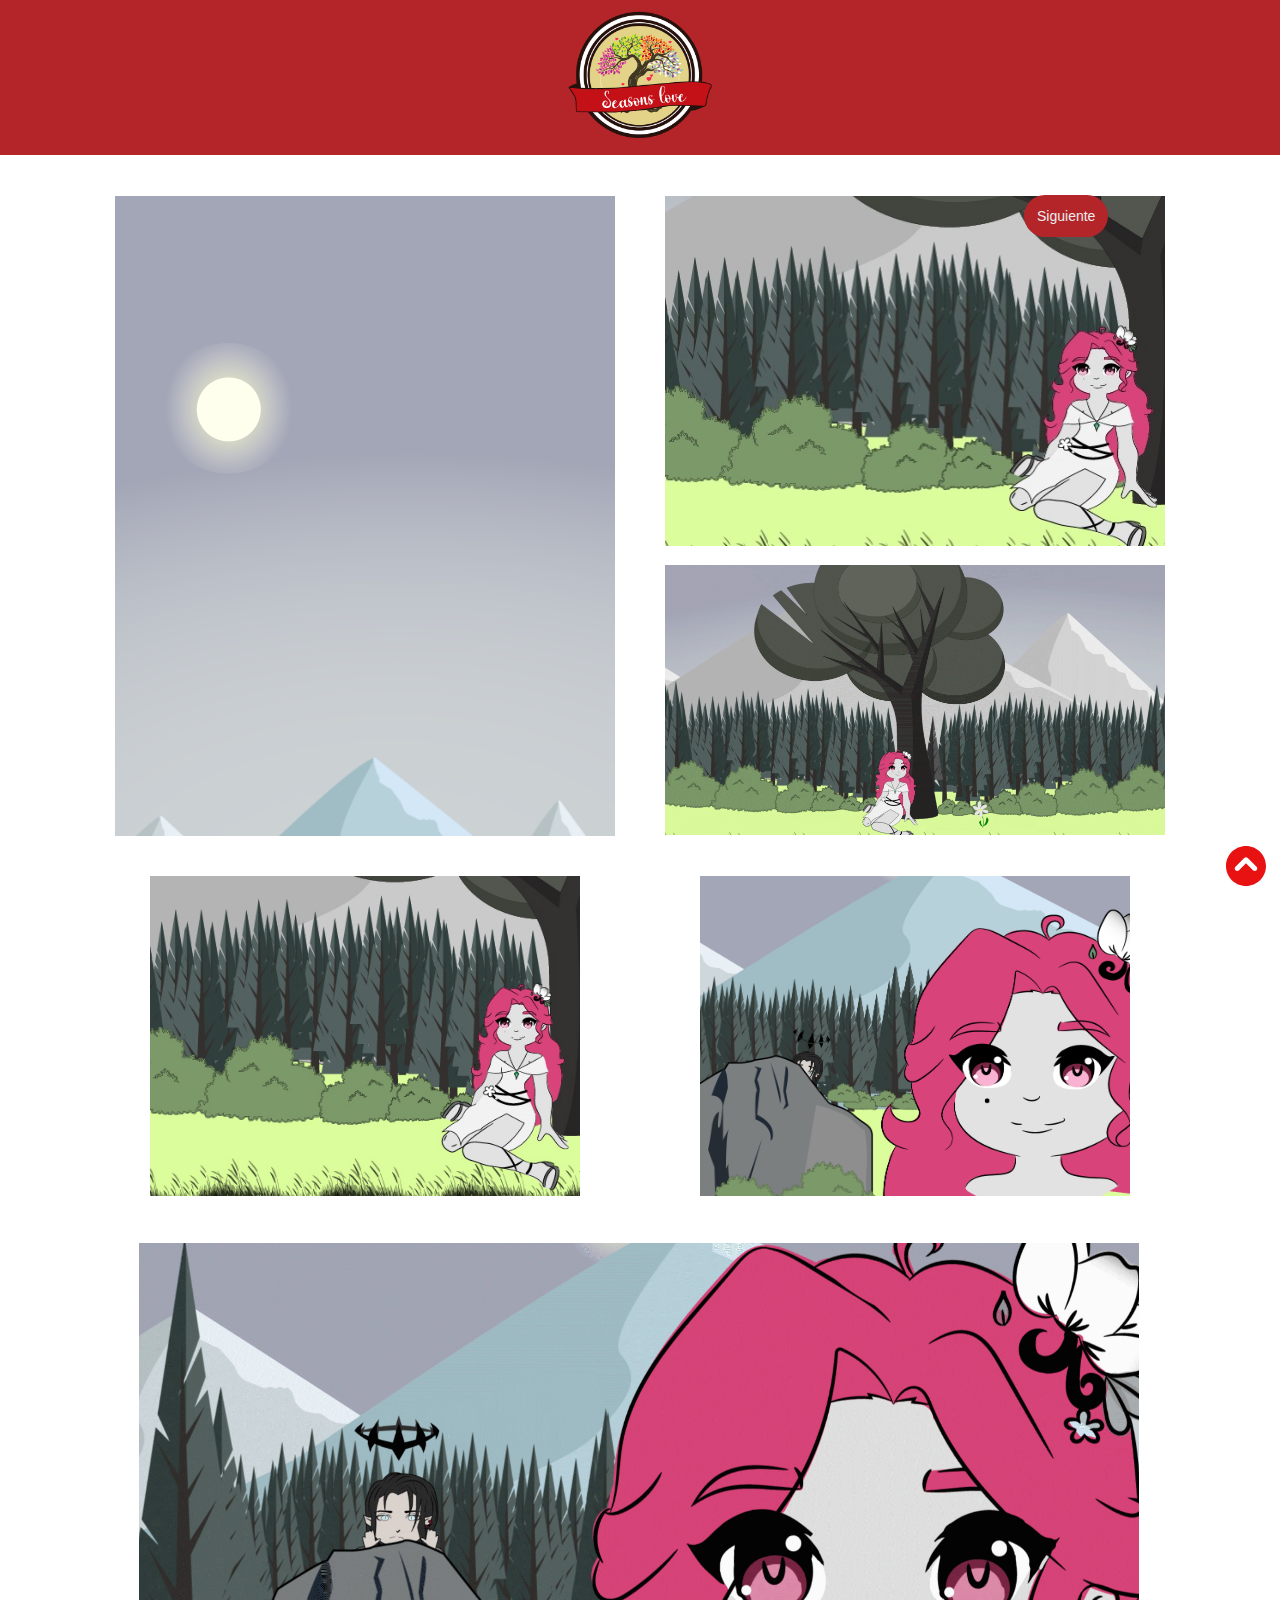
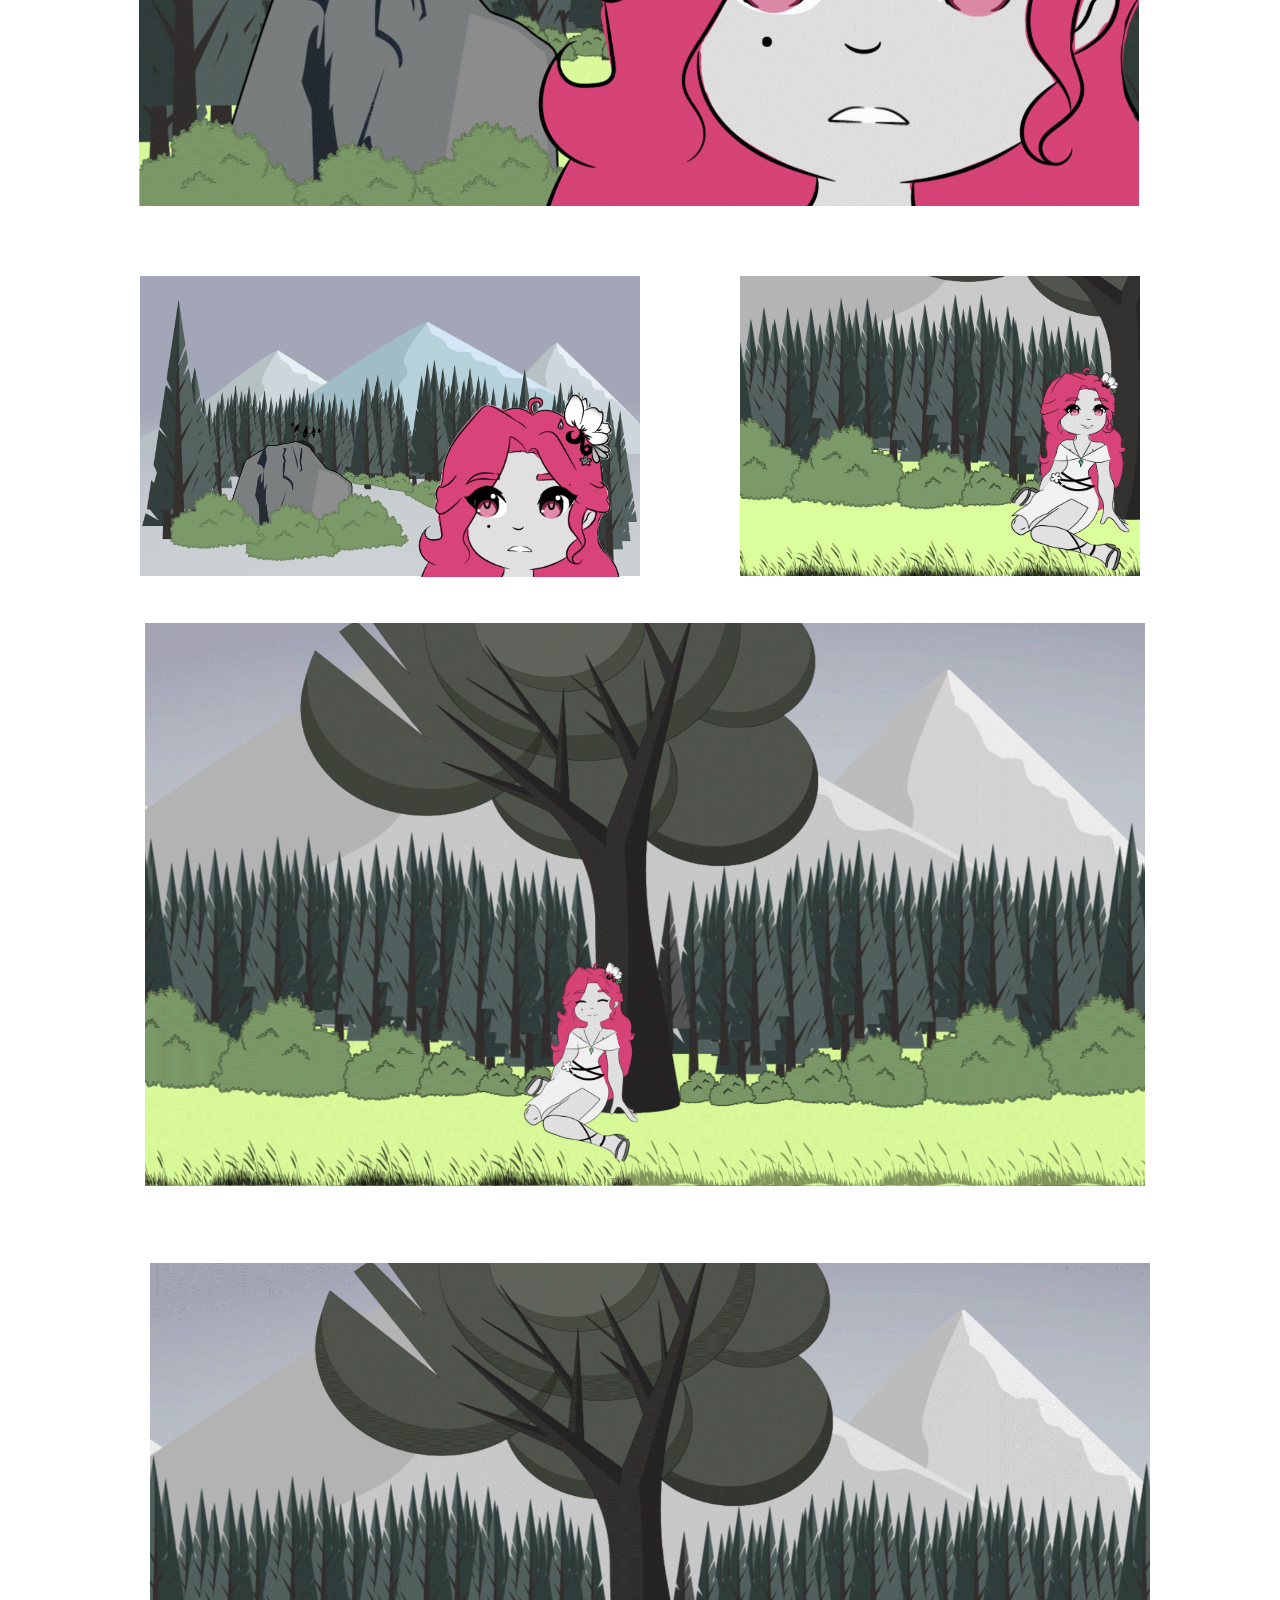
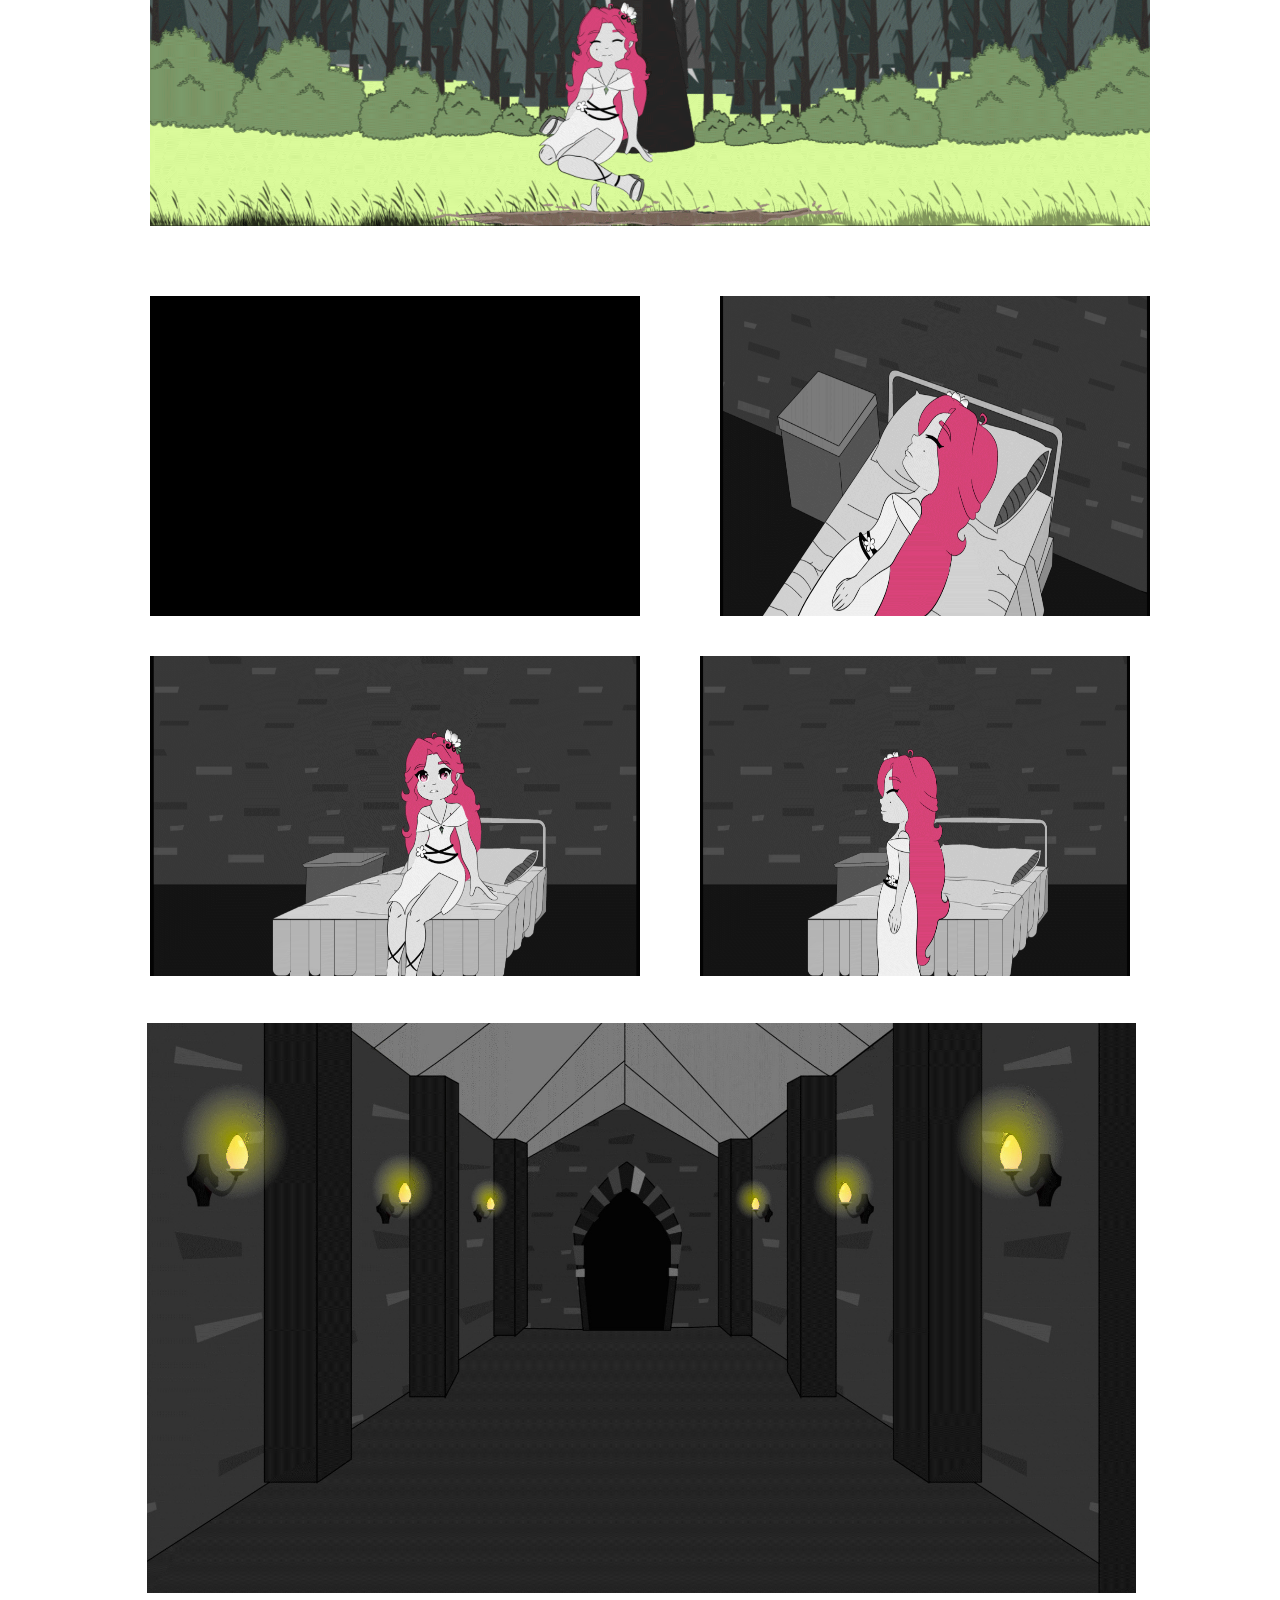
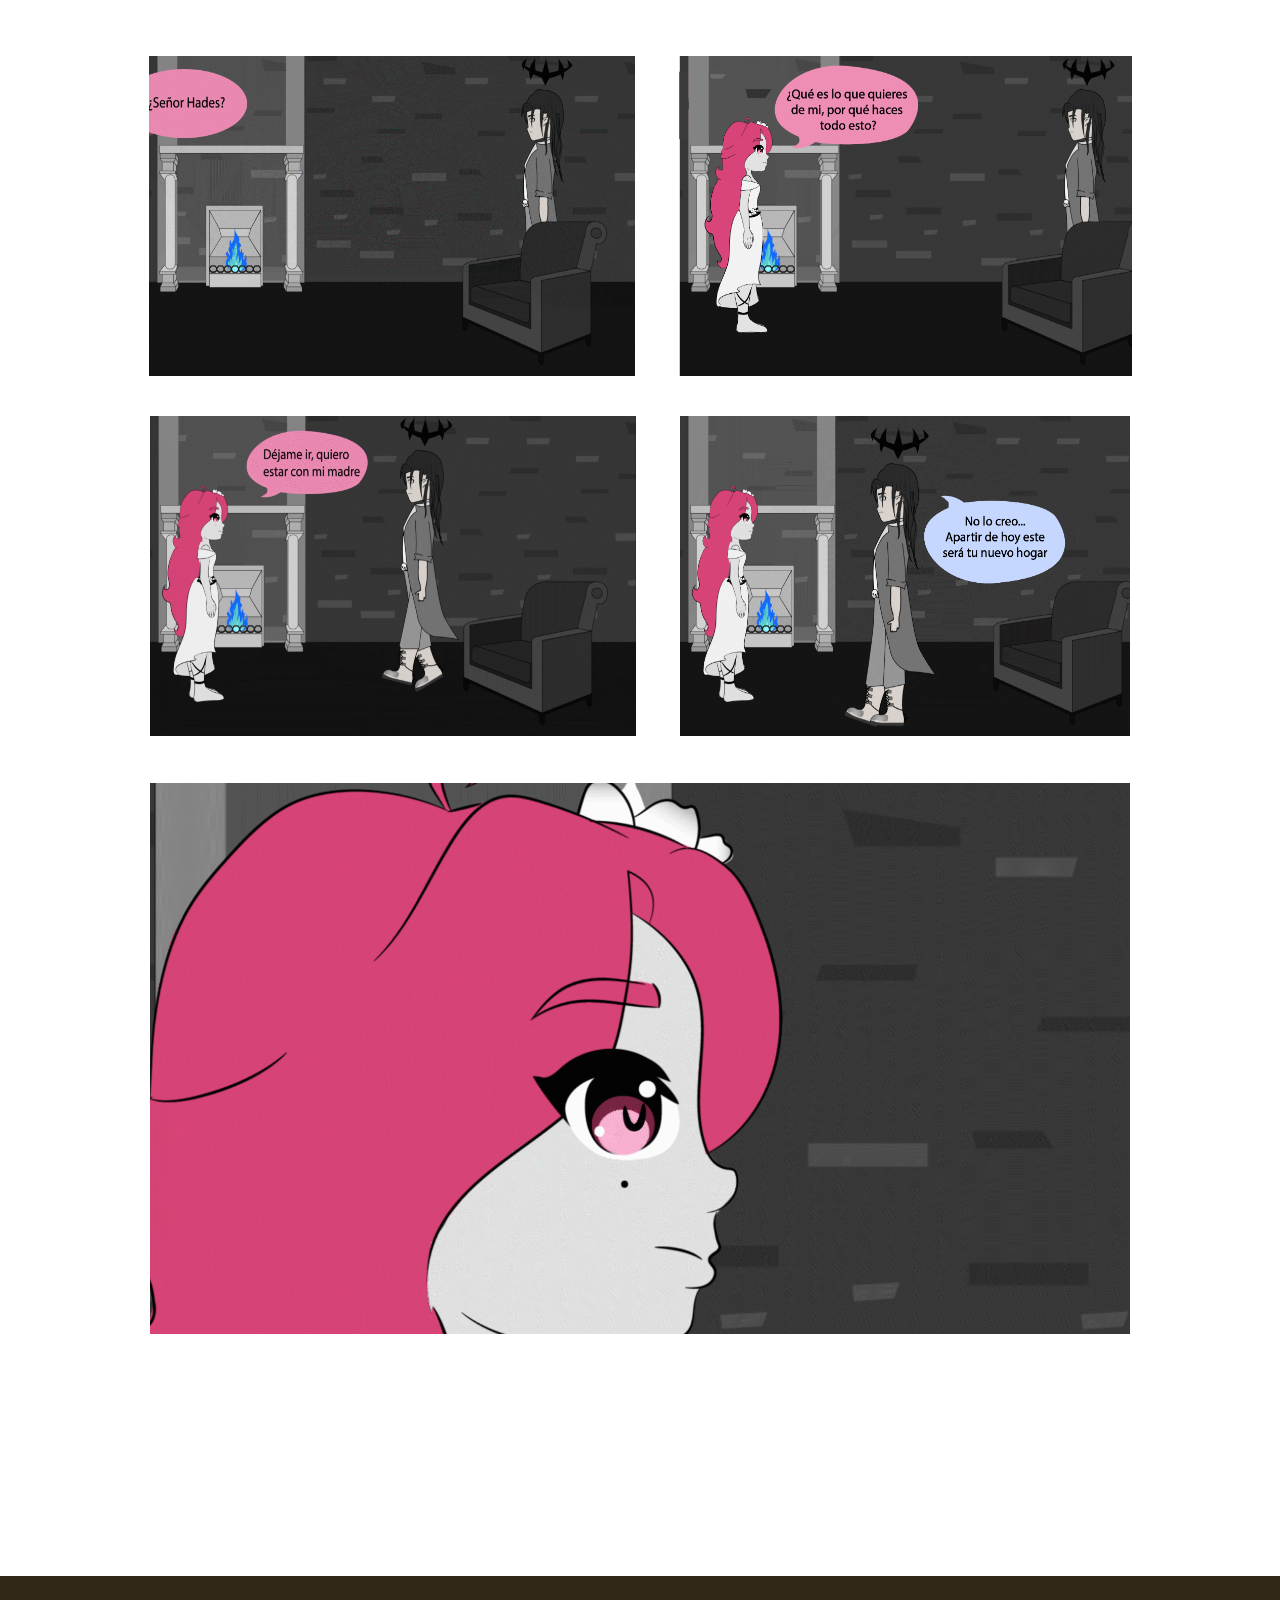
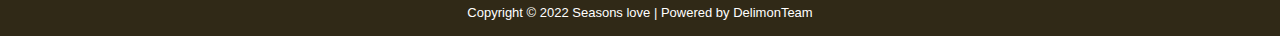
<file: cap1.html>
<!DOCTYPE html>
<html lang="es">
<head>
    <meta charset="UTF-8">
    <meta http-equiv="X-UA-Compatible" content="IE=edge">
    <meta name="viewport" content="width=device-width, initial-scale=1.0">
    <title>Capitulo 1</title>
    <link rel="stylesheet" href="css/cap1.css">
    <link rel="stylesheet" href="./Index.html">
    <link rel="shorcut icon" href="./img/seasons.ico">
</head>

    <header class="header" id="Index">
        <div class="container logo-nav-container">
            <center> <a href="./Index.html" class="Logo"><img src="./img/Logo.png" alt="" width="150px" height="150px"><div class="portada"></div>
            </a></center>
        </div>


    <a class="button" href="./cap2.html">Siguiente</a>
    
    <div class="flex-conteiner">
      <div class="caja1">
          <img src="./FONDOS COMIC JPG/cap1/cielo.png" alt="" class="cielo">
          <img src="./FONDOS COMIC JPG/cap1/sol.png" alt="sol"  class="sol">
          <img src="./FONDOS COMIC JPG/cap1/montanas.png" alt="montañas" class="montanas">
      </div>
      <div class="caja-padre">
        <div class="caja2">
            <img src="./FONDOS COMIC JPG/cap1/fondo_2.jpeg" alt="" width="500" height="350">
        </div>
        <div class="caja3">
            <img src="./gifs/vineta 3/vineta3_img.jpg" alt="" class="vineta3">
        </div> 
      </div>             
    </div>              
    <div class="caja-padre2">
        <div class="caja4">
            <img src="./FONDOS COMIC JPG/cap1/vineta4.jpg" alt="" class="vineta4">
        </div>
        <div class="caja5">
            <img src="./FONDOS COMIC JPG/cap1/vineta5_fondo.jpg" alt="" class="vineta5_fondo">
            <img src="./FONDOS COMIC JPG/cap1/hades_5.png" alt="" class="hades">
            <img src="./FONDOS COMIC JPG/cap1/roca.png" alt="" class="roca">
        </div> 
        
    </div>   
    <div class="caja-padre3">
        <div class="caja7">
           <img src="./gifs/vineta 6/vineta6.jpg" alt="" class="vineta6">
        </div>
    </div> 
    <div class="caja-padre4">
        <div class="caja8">
              <img src="./FONDOS COMIC JPG/cap1/cielo.png" alt="" class="cielo1">
              <img src="./FONDOS COMIC JPG/cap1/montanas1.png" alt="" class="montanas1">
              <img src="./FONDOS COMIC JPG/cap1/arboles.png" alt="" class="arboles1">
              <img src="./FONDOS COMIC JPG/cap1/arbusto1.png" alt="" class="arbusto1">
              <img src="./FONDOS COMIC JPG/cap1/hades_5.png" alt="" class="hades2">
              <img src="./FONDOS COMIC JPG/cap1/roquita.png" alt="" class="roquita">
              <img src="./FONDOS COMIC JPG/cap1/arbusto2.png" alt="" class="arbusto2">
             <img src="./gifs/vineta 7/vineta7.png" alt="" class="vineta7">
             </div> 
            <div class="caja9">
                <img src="./FONDOS COMIC JPG/cap1/vineta4_1.jpg" alt="" class="vineta4_1">

        
            </div>
    </div>
    <div class="caja-padre5">
        <div class="caja10">
            <img src="./gifs/vineta 9/vineta9.png" alt="" class="vineta9">
        </div>
    </div>
    <div class="caja-padre6">
        <div class="caja11">
            <img src="./gifs/vineta 10/vineta10.png" alt="" class="vineta11">
        </div>
        
    </div>
    <div class="caja-padre7">
        <div class="caja12">
            <img src="./gifs/vineta 11/caida.gif" alt="" class="vineta12">
        </div> 
            <div class="caja13">
                <img src="./gifs/vineta 12/vineta12.png" alt="" class="vineta13">
            </div>
    </div>
    
    <div class="caja-padre10">
        <div class="caja17">
            <img src="./gifs/12.png" alt="" class="v13">
        </div> 
        <div class="caja18">
            <img src="./gifs/vineta 14/14.png" alt="" class="vineta14">
        </div>  
    </div>
    <div class="caja-padre11">
        <div class="caja19">
            <img src="./gifs/vineta 18/castillo.jpg" alt="" class="vineta15">
        </div> 
    </div>
    <div class="caja-padre12">
        <div class="caja20">
            <img src="./gifs/vineta 20/vineta 20.jpg" alt="" class="vineta20">
        </div> 
        <div class="caja21">
            <img src="./FONDOS COMIC JPG/cap1/vineta 21.png" alt="" class="vineta21">
        </div>  
    </div>
    <div class="caja-padre13">
        <div class="caja22">
            <img src="./gifs/vineta 22/vineta 22.jpg" alt="" class="vineta22">
        </div> 
        <div class="caja23">
            <img src="./FONDOS COMIC JPG/cap1/vineta 23.png" alt="" class="vineta23">
        </div>  
    </div>
    <div class="caja-padre14">
        <div class="caja24">
            <img src="./gifs/vineta ultima/vineta 20.png" alt="" class="vineta24">
        </div> 

        <div id="button-up">
            <img src="img/circle-chevron-up-solid.svg" alt="" srcset="">
        </div>
  
        <footer class="footer">
            <div class="container">
                <p class="info-footer">Copyright © 2022 Seasons love | Powered by DelimonTeam</p>
            </div>
        </footer>
        
    <script src="./js/cap1.js"></script>
    <script src="./js/button-up.js"></script>

   
         
</div>
</body>
</html>
</file>
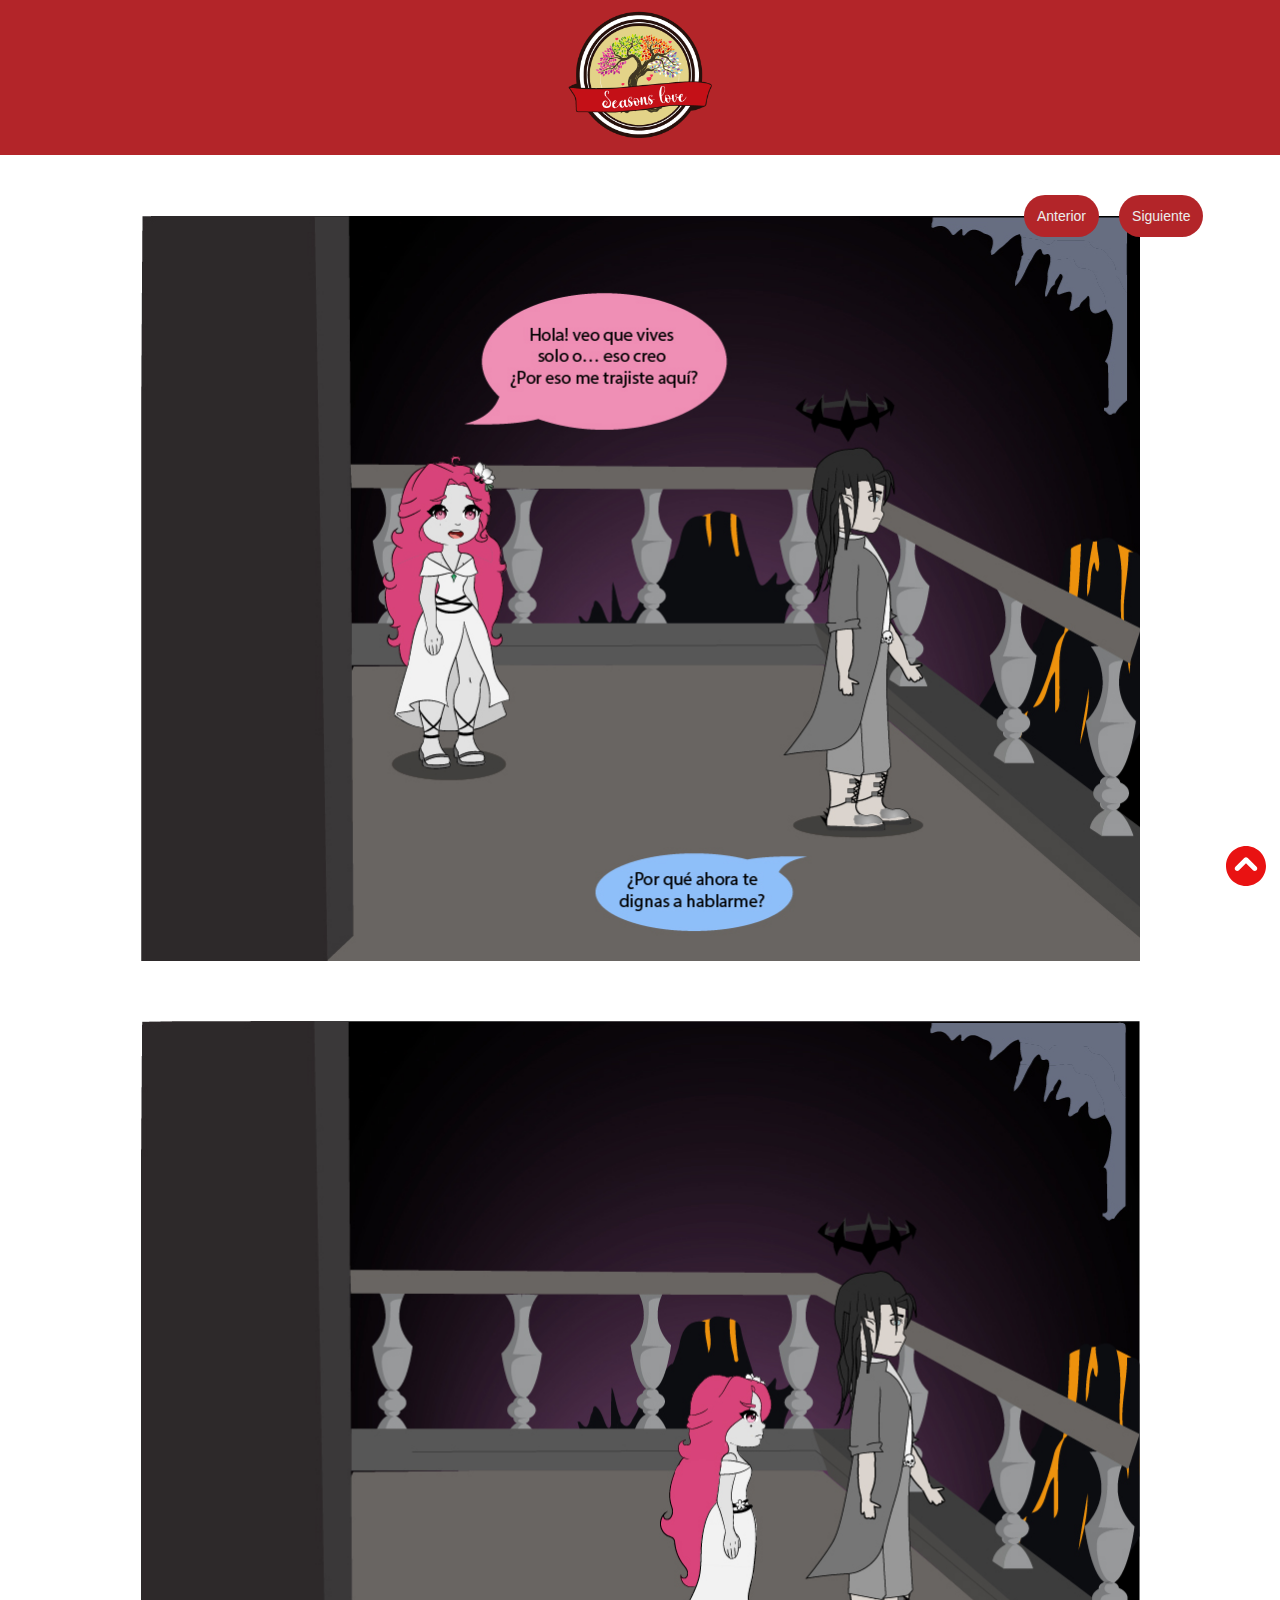
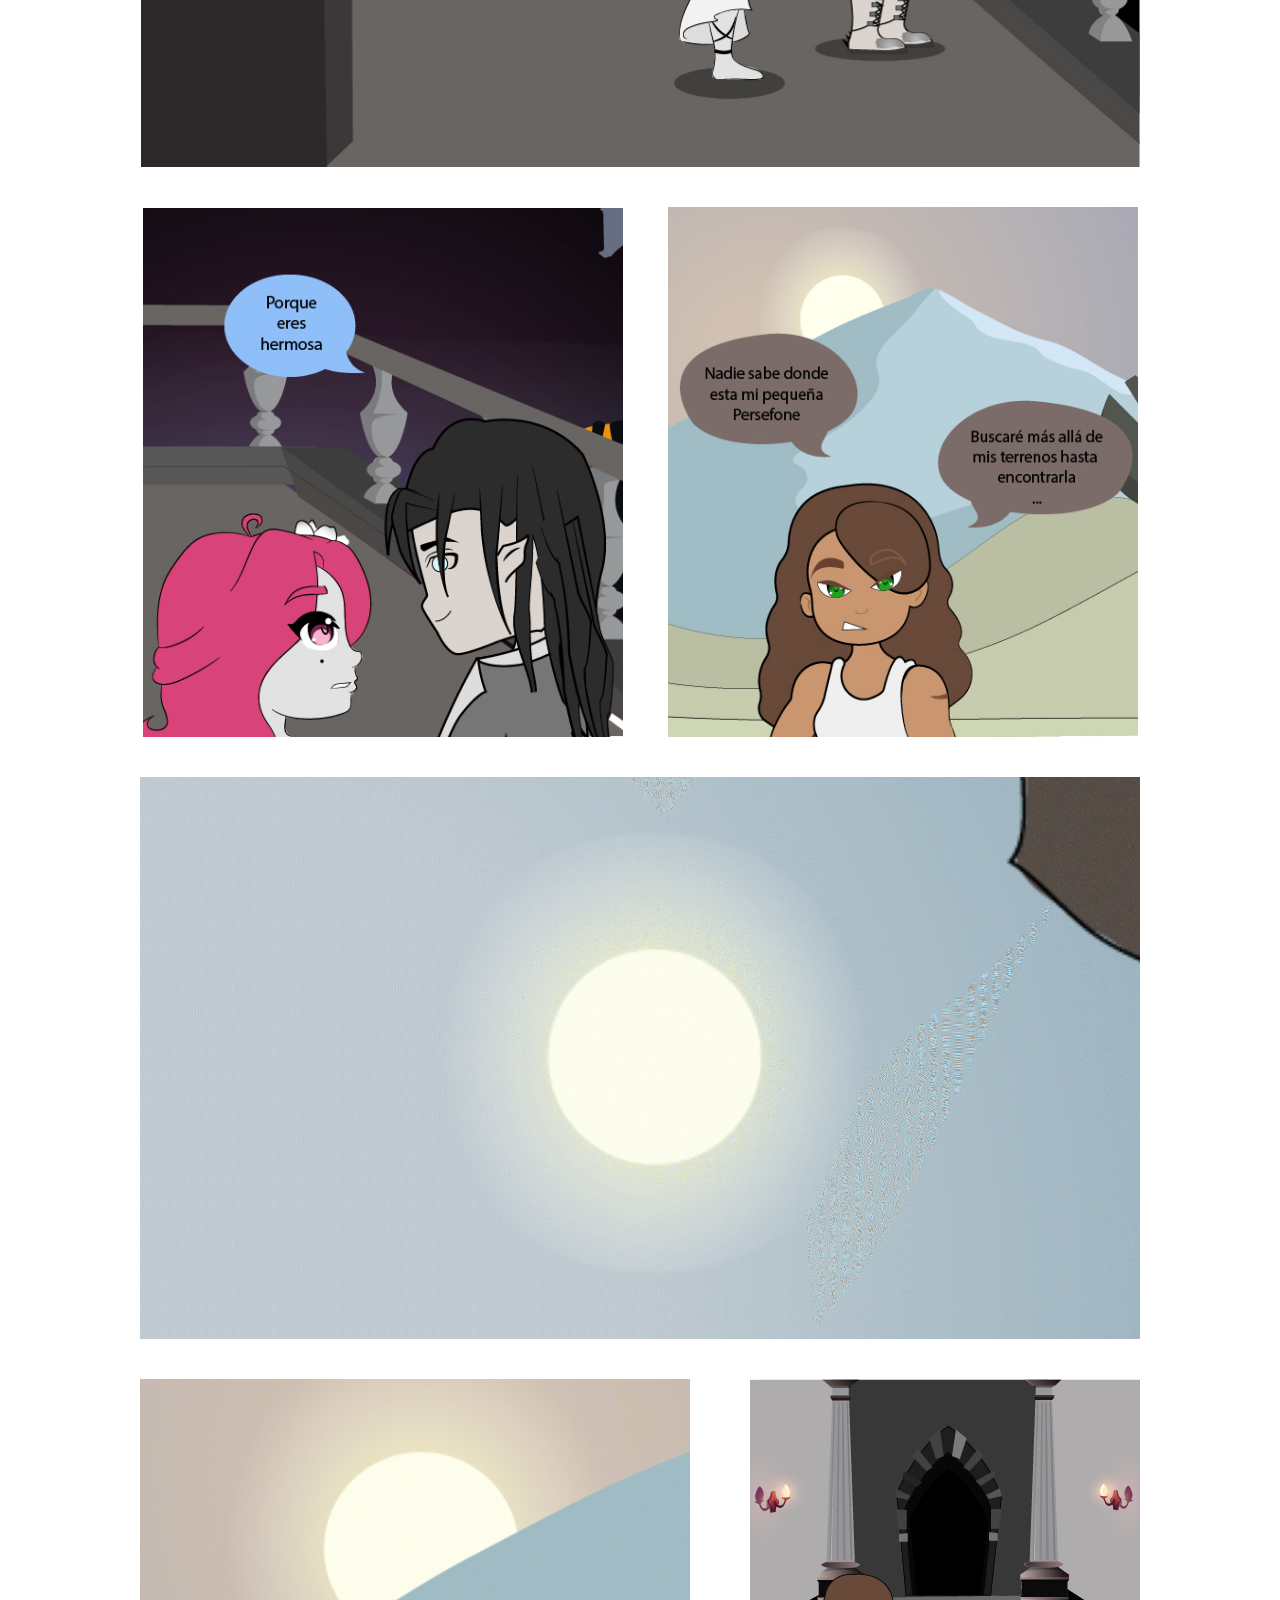
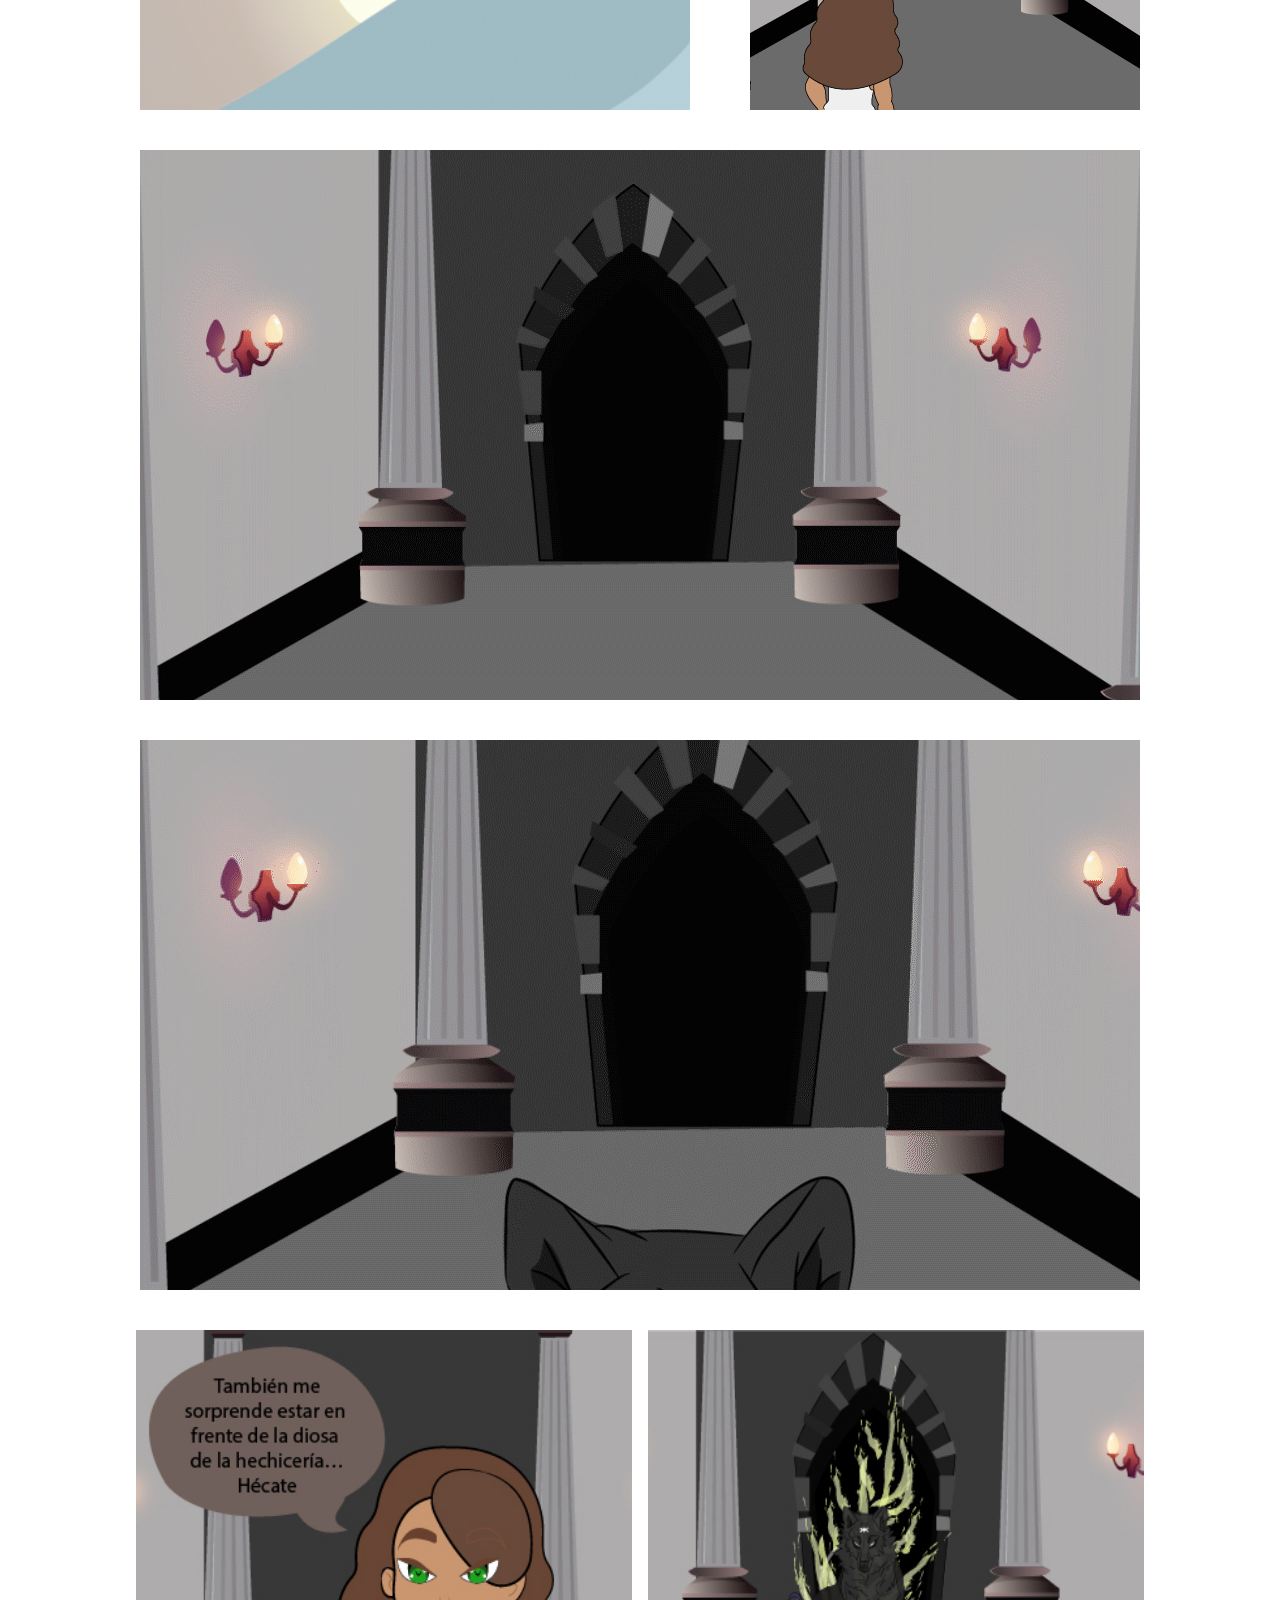
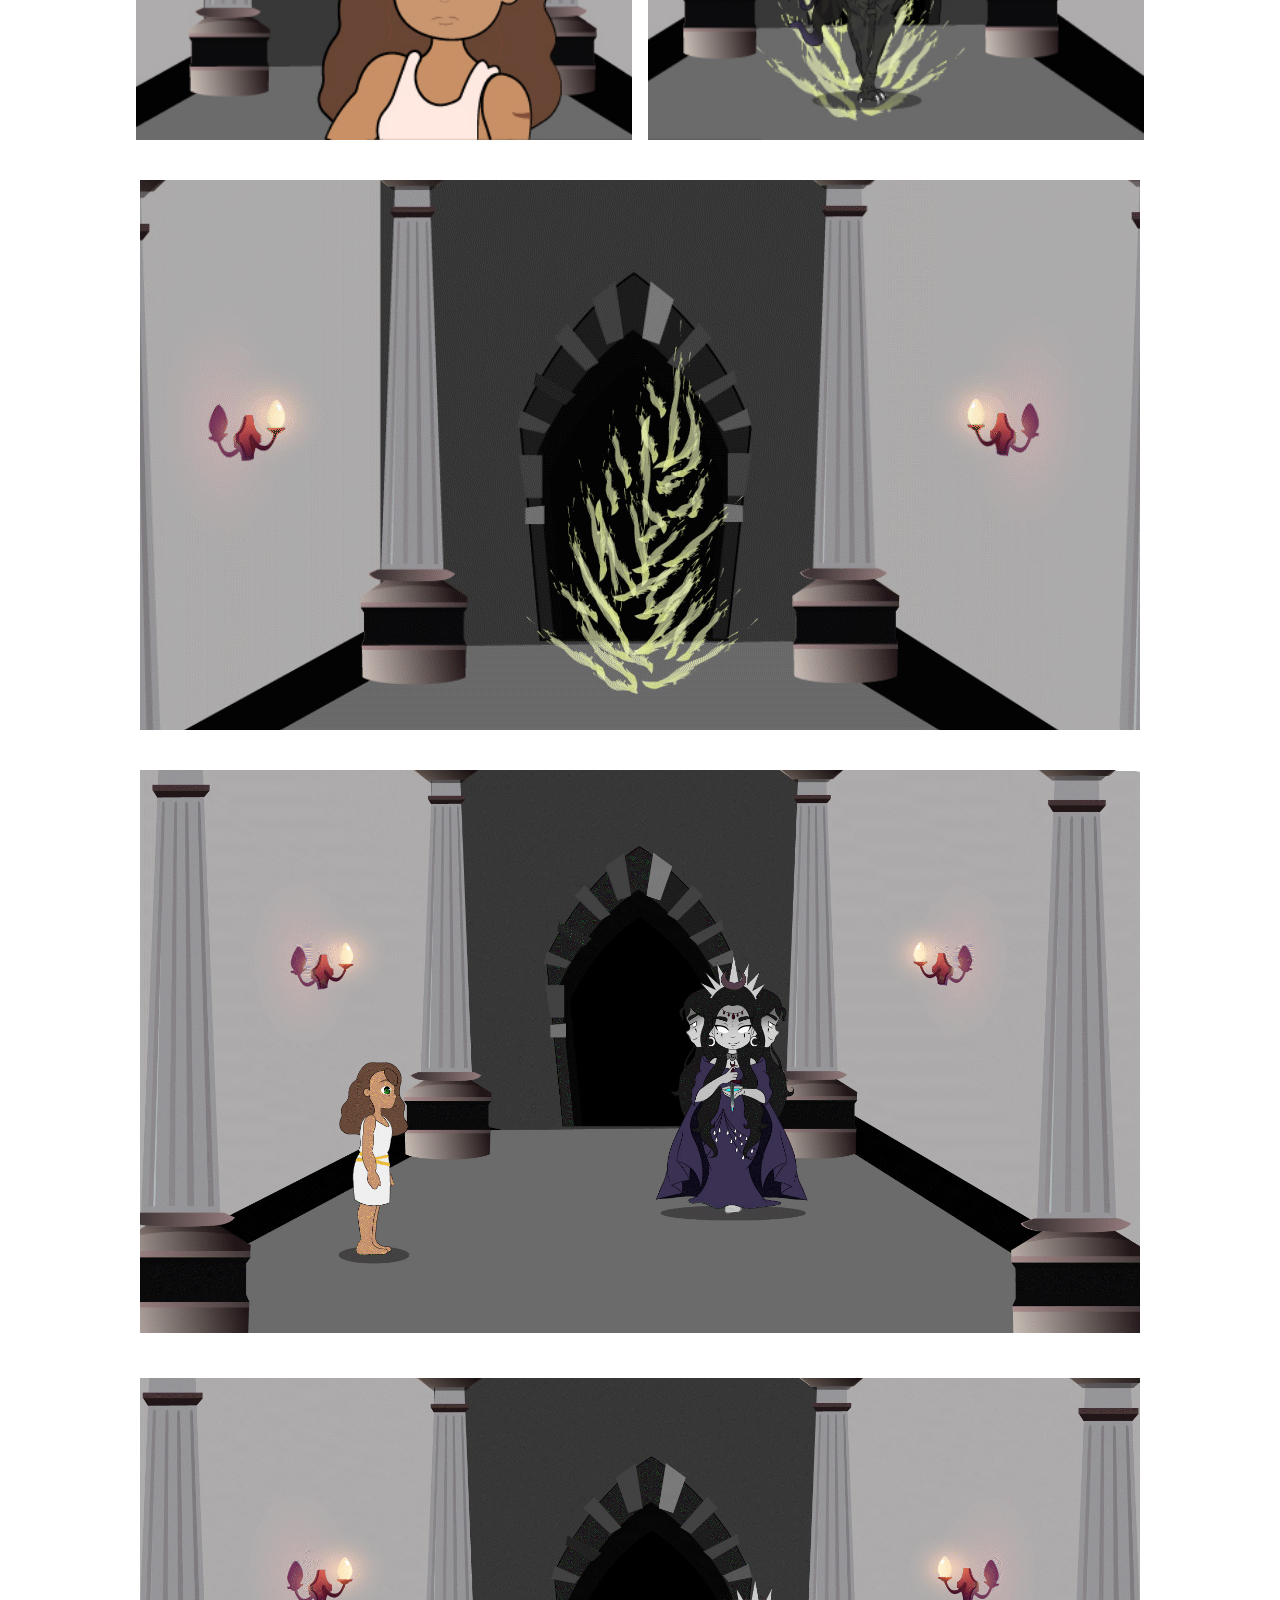
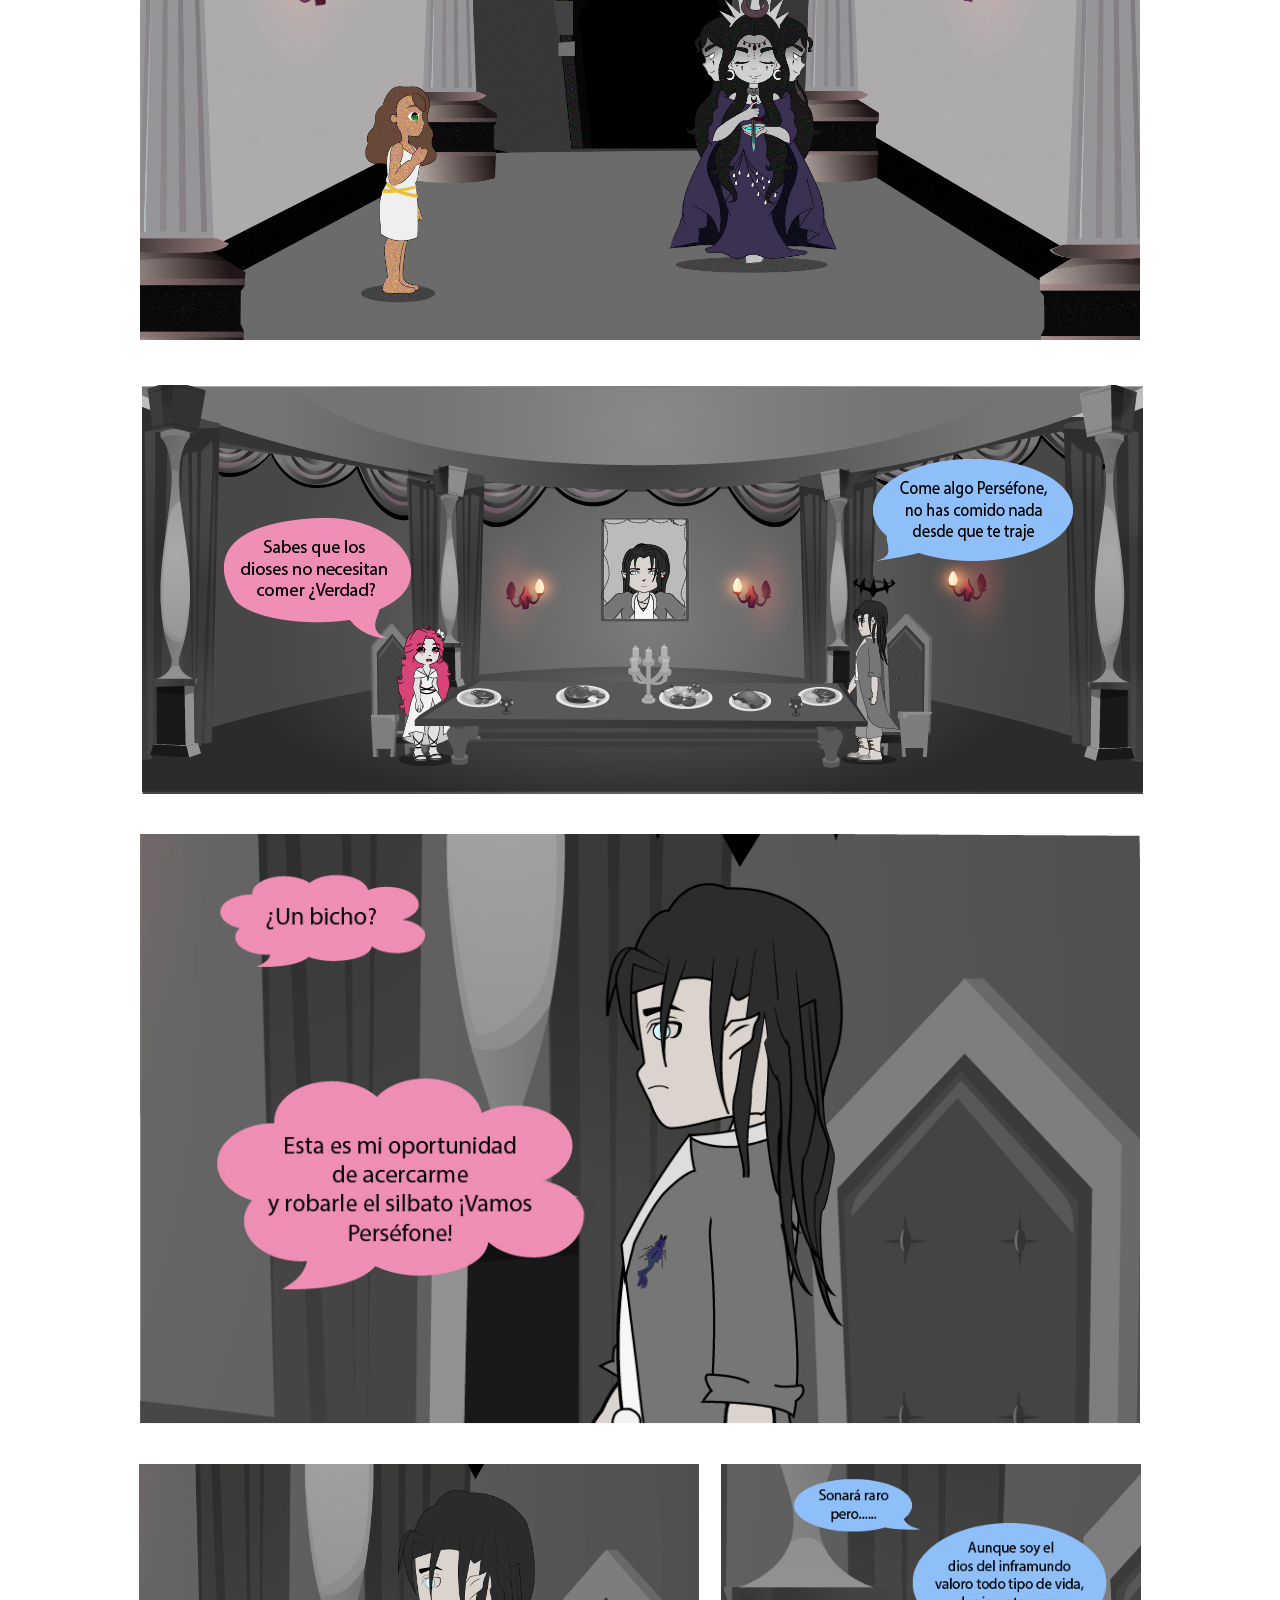
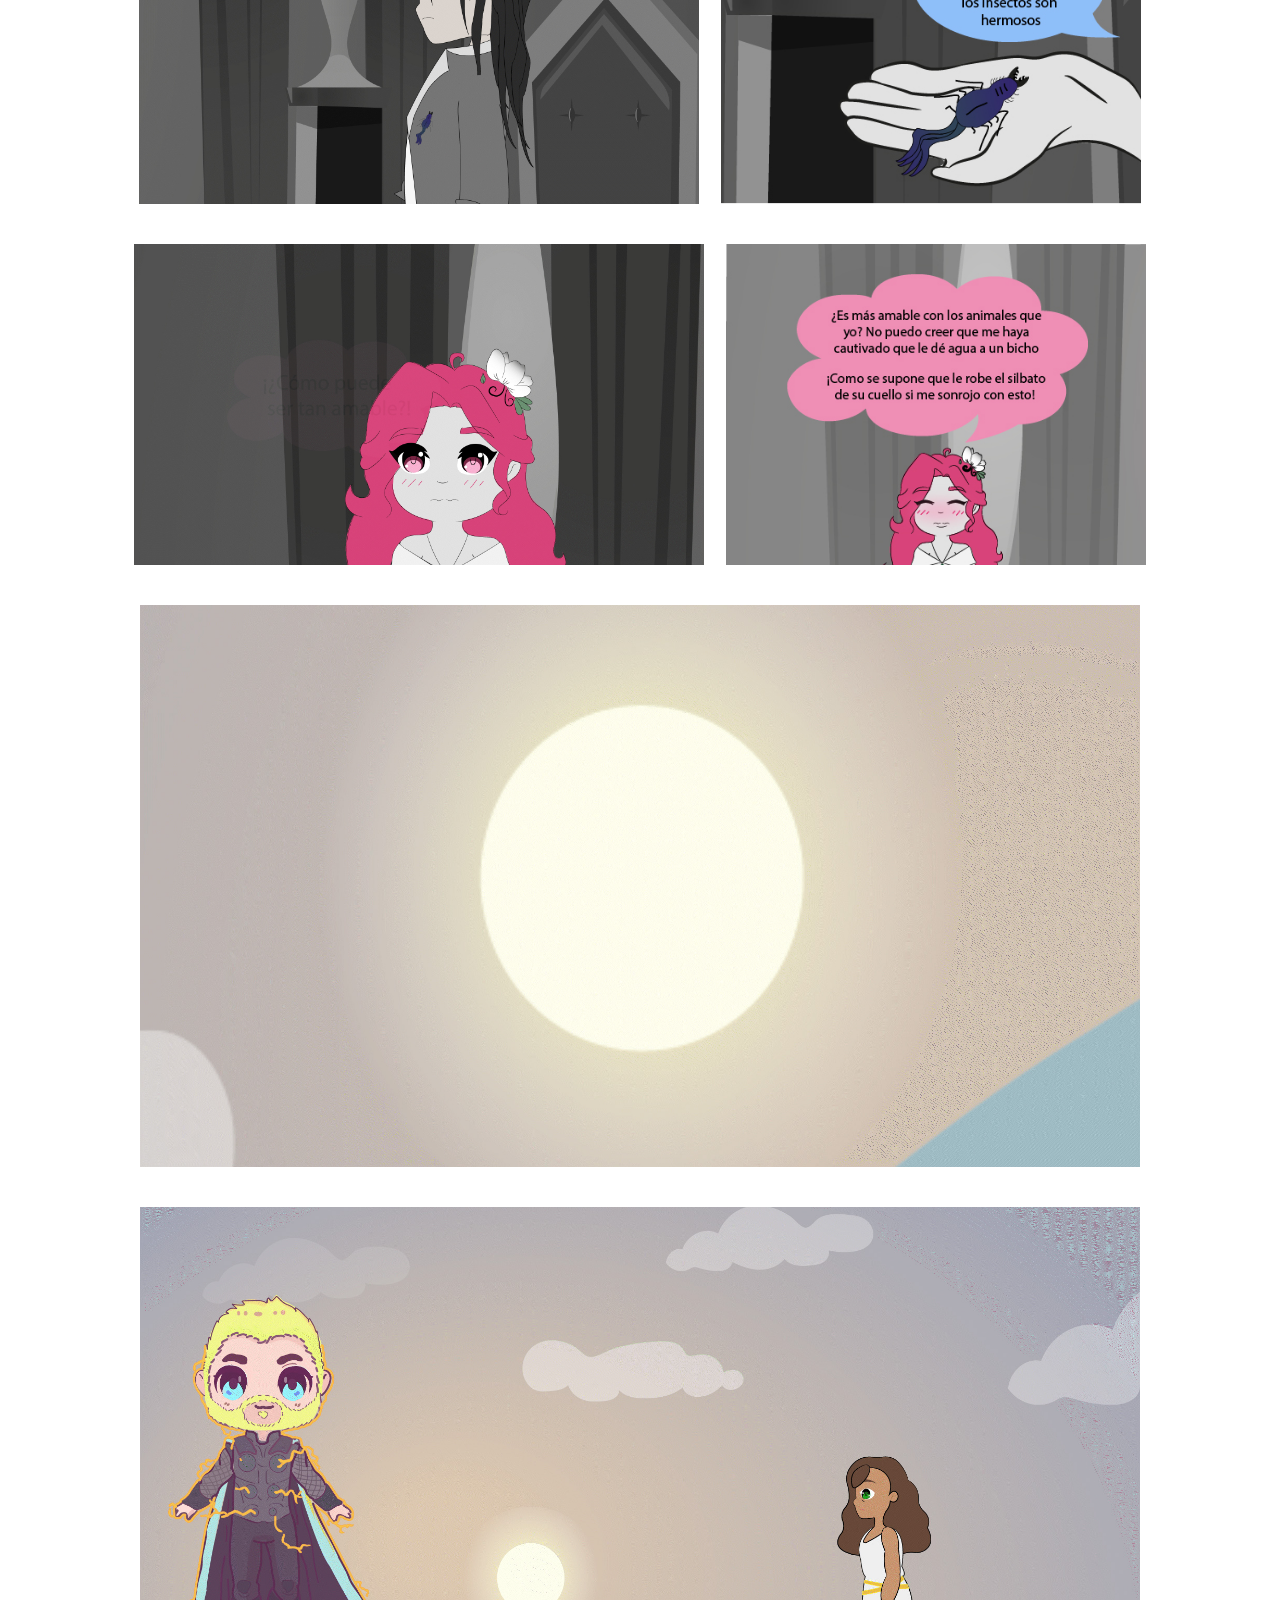
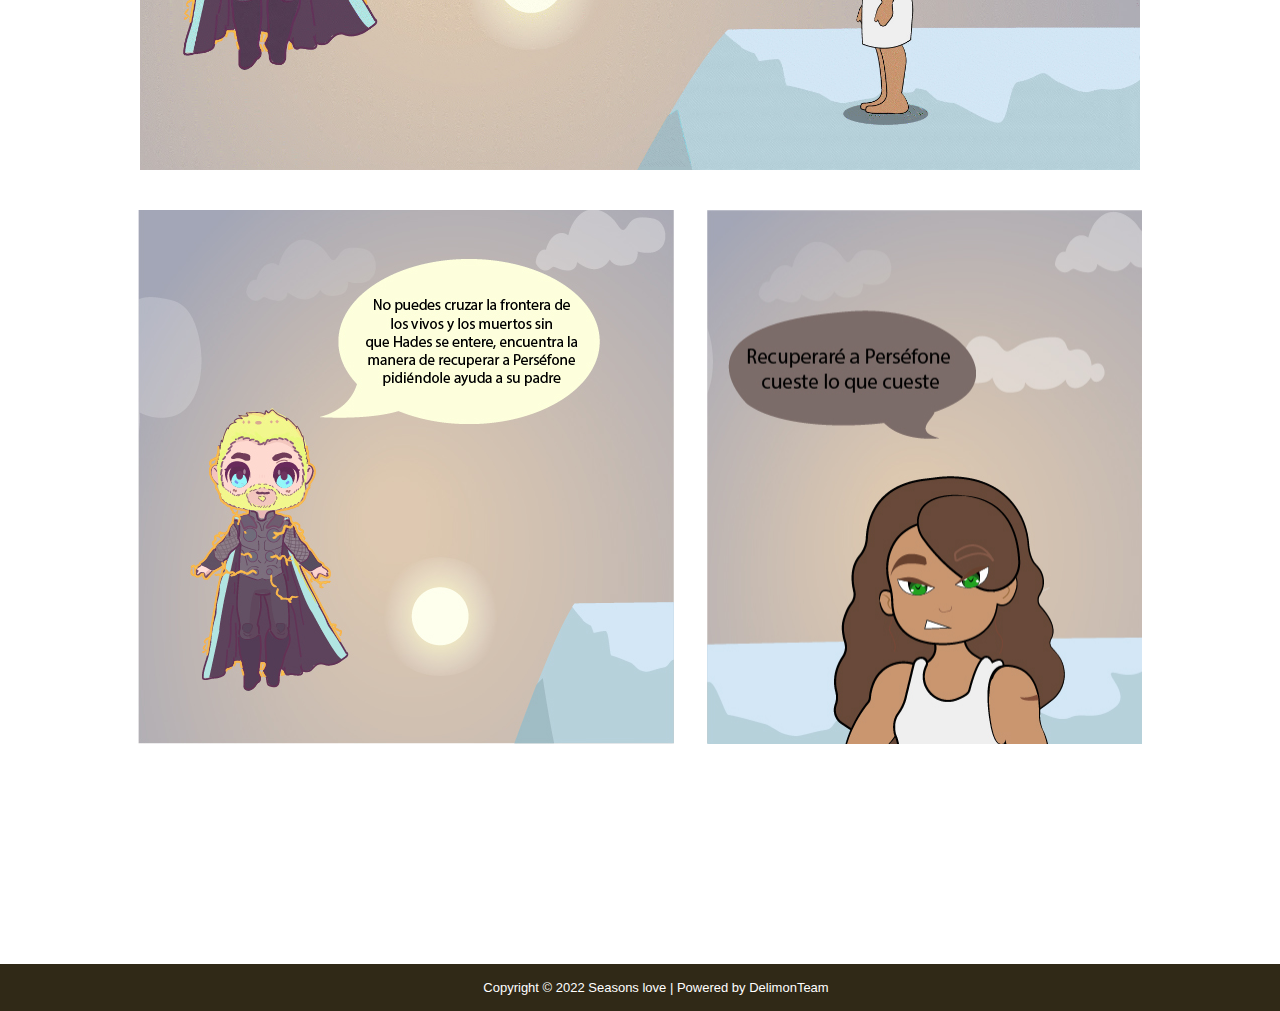
<file: cap3.html>
<!DOCTYPE html>
<html lang="es">
<head>
    <meta charset="UTF-8">
    <meta http-equiv="X-UA-Compatible" content="IE=edge">
    <meta name="viewport" content="width=device-width, initial-scale=1.0">
    <title>Capitulo 3</title>
    <link rel="stylesheet" href="./css/cap3.css">
    <link rel="stylesheet" href="./Index.html">
    <link rel="shorcut icon" href="./img/seasons.ico">
</head>
<body >
  <header class="header" id="Index">
    <div class="container logo-nav-container">
        <center> <a href="./Index.html" class="Logo"><img src="./img/Logo.png" alt="" width="150px" height="150px"><div class="portada"></div>
        </a></center>
    </div>

	  <a class="button" href="./cap2.html">Anterior</a>
    <a class="button" href="./cap4/cap4.html">Siguiente</a>
    
    <header class="header" id="Index">

    <div class="flex-conteiner">
      <div class="caja1">
        <img src="./cap 3/gifts/viñeta 1/viñeta1.jpg" alt="" class="viñeta1">
     </div>           
    </div>              
    <div class="caja-padre2">
      <img src="./cap 3/img/viñeta2_1 .jpg" alt="" class="viñeta2"> 
    </div>
    <div class="caja-padre3">
      <img src="./cap 3/img/viñeta3.jpg" alt="" class="viñeta3">
      <img src="./cap 3/img/viñeta4.jpg" alt="" class="viñeta4">      
    </div>
    <div class="caja-padre5">
      <img src="./cap 3/gifts/viñeta5/viñeta5.jpg" alt="" class="viñeta5">
    </div>
    <div class="caja5-5">
      <img src="./cap 3/gifts/viñeta 6/viñeta6.jpg" alt="" class="viñeta6">
      <img src="./cap 3/img/FONDOS CAP 3 (marolyn)-07.jpg" alt="">
    </div>
    <div class="caja-padre6">
     
     <img src="./cap 3/gifts/viñeta 8/viñeta8.jpg" alt="" class="viñeta8">
    </div>
    <div class="caja-padre7">
       <img src="./cap 3/gifts/viñeta 9/viñeta9.jpg" alt="" class="viñeta9">
    </div>
    <div class="caja-padre8">
      <img src="./cap 3/img/viñeta9.jpg "alt="" class="caja8">
      <img src="./cap 3/img/FONDOS CAP 3 (marolyn)-10.jpg" alt="" class="caja8">
    </div>
    <div class="caja-padre9">
      <img src="./cap 3/gifts/viñeta 12/viñeta 12.jpg" alt="" class="viñeta12">
    </div>
    <div class="caja-padre10">
      <img src="./cap 3/gifts/viñeta 13/viñeta 13.jpg" alt="" class="viñeta13">
    </div>
    <div class="caja-padre10">
      <img src="./cap 3/gifts/viñeta 14/viñeta14.jpg" alt="" class="viñeta14">
    </div>
    <div class="caja-padre11">
      <img src="./cap 3/img/FONDOS CAP 3 (marolyn)-23.jpg" alt="">  
    </div>
    <div class="caja1-1">
      <img src="./cap 3/img/viñeta14.jpg" alt="" class="caja11-1">
    </div>
    <div class="caja-padre12">
     <img src="./cap 3/gifts/viñeta 17/viñeta17.jpg" alt="" class=" viñeta17">
     <img src="./cap 3/img/FONDOS CAP 3 (marolyn)-16.jpg" alt="" class="caja12">
    </div>   
    </div>
    <div class="caja-padre13">
      <img src="./cap 3/gifts/viñeta 19/viñeta19.jpg" alt="" class="viñeta19">
      <img src="./cap 3/img/viñeta19.jpg" alt="" class="viñeta20">
    </div>
    <div class="caja-padre14">
      <img src="./cap 3/gifts/viñeta 21/viñeta21.jpg" alt="" class="viñeta21">
    </div>
    <div class="caja-padre15">
      <img src="./cap 3/gifts/viñeta 22/viñeta22.jpg" alt="" class="viñeta22">
    </div>
    <div class="caja-padre16">
      <img src="./cap 3/img/viñeta21.jpg" alt="">
      <img src="./cap 3/img/viñeta22.jpg" alt="">
    </div> 
    <div id="button-up">
      <img src="img/circle-chevron-up-solid.svg" alt="" srcset="">
  </div>

  <footer class="footer">
      <div class="container">
          <p class="info-footer">Copyright © 2022 Seasons love | Powered by DelimonTeam</p>
      </div>
  </footer>
  

    <script src="./js/cap3.js"></script>
    <script src="./js/button-up.js"></script>
</body>
</html>
</file>
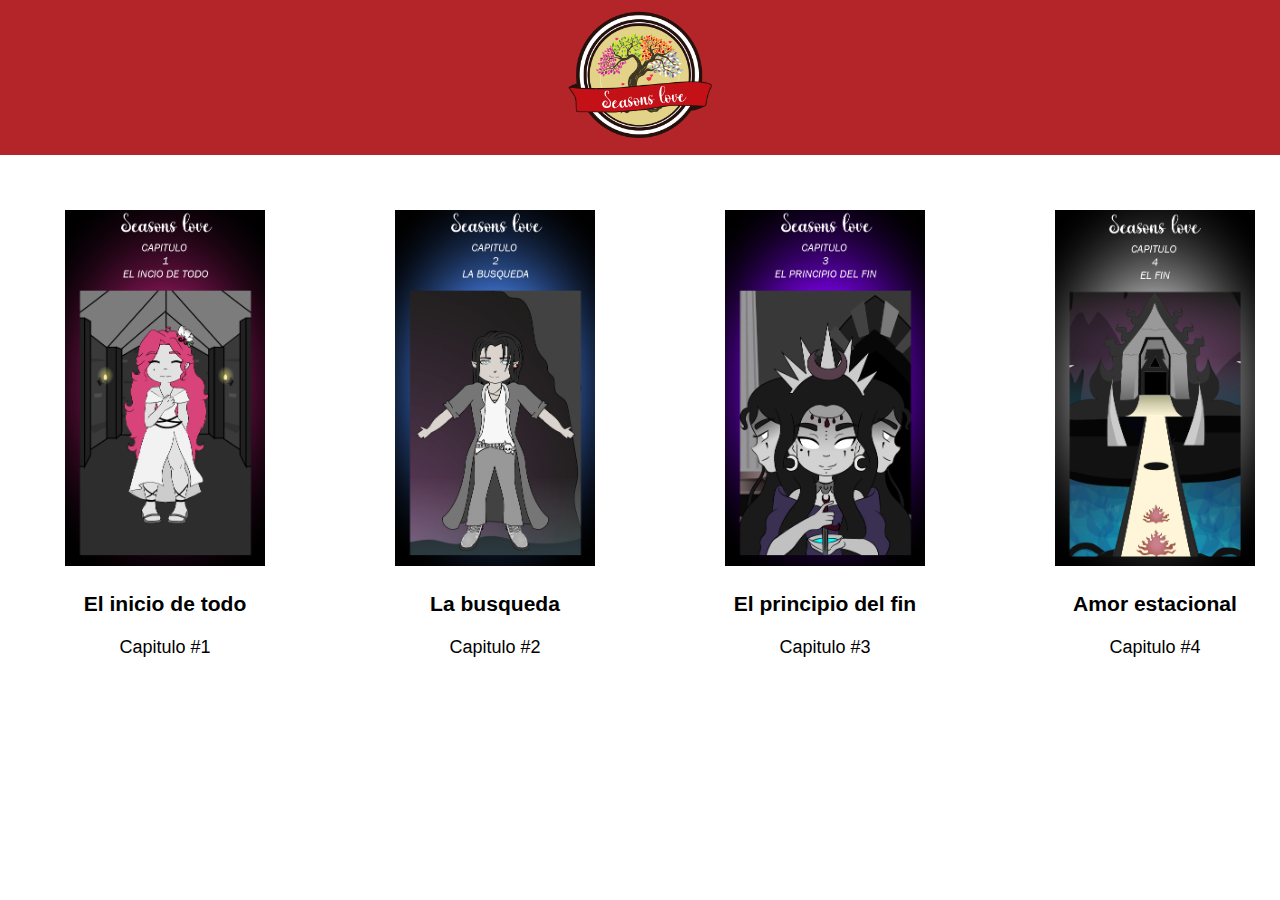
<file: Comic.html>
<!DOCTYPE html>
<html lang="es">
<head>
    <meta charset="UTF-8">
    <meta http-equiv="X-UA-Compatible" content="IE=edge">
    <meta name="viewport" content="width=device-width, initial-scale=1.0">
    <title>Seasons Love comic</title>
    <link rel="stylesheet" href="css/comic.css">
    <link rel="stylesheet" href="./Index.html">
    <link rel="shorcut icon" href="./img/seasons.ico">
</head>
<body >
    
    <header class="header" id="Index">
        <div class="container logo-nav-container">
            <center> <a href="./Index.html" class="Logo"><img src="./img/Logo.png" alt="" width="150px" height="150px"><div class="portada"></div>
            </a></center>
        </div>
    </header>
    <div id="contenedor">		              

       <div id="libros1">
           <a href="./cap1.html" target="_blank">
              <div class="portada"><img src="img/portada1.jpg" class="libros1"></div></a><br>
           <h3 align="center">El inicio de todo</h3><br>
           <p align="center">Capitulo #1</p>
          </div>

       <div id="libros2">
           <a href="./cap2.html">
            <div class="portada"><img src="img//portada2.jpg" class="libros2"></div></a><br>
           <h3 align="center">La busqueda</h3><br>
           <p align="center">Capitulo #2</p>
          </div>		

       <div id="libros3">
           <a href="./cap3.html">
            <div class="portada"><img src="img/portada3.jpg" class="libros3"></div></a><br>
            <h3 align="center">El principio del fin</h3><br>
            <p align="center">Capitulo #3 </p>
           </div>	

           <div id="libros4">
            <a href="./cap4/cap4.html">
             <div class="portada"><img src="img/portada4.jpg" class="libros4"></div></a><br>
             <h3 align="center">Amor estacional</h3><br>
             <p align="center">Capitulo #4</p>
            </div>	
  
</div>
</body>
</html>
</file>
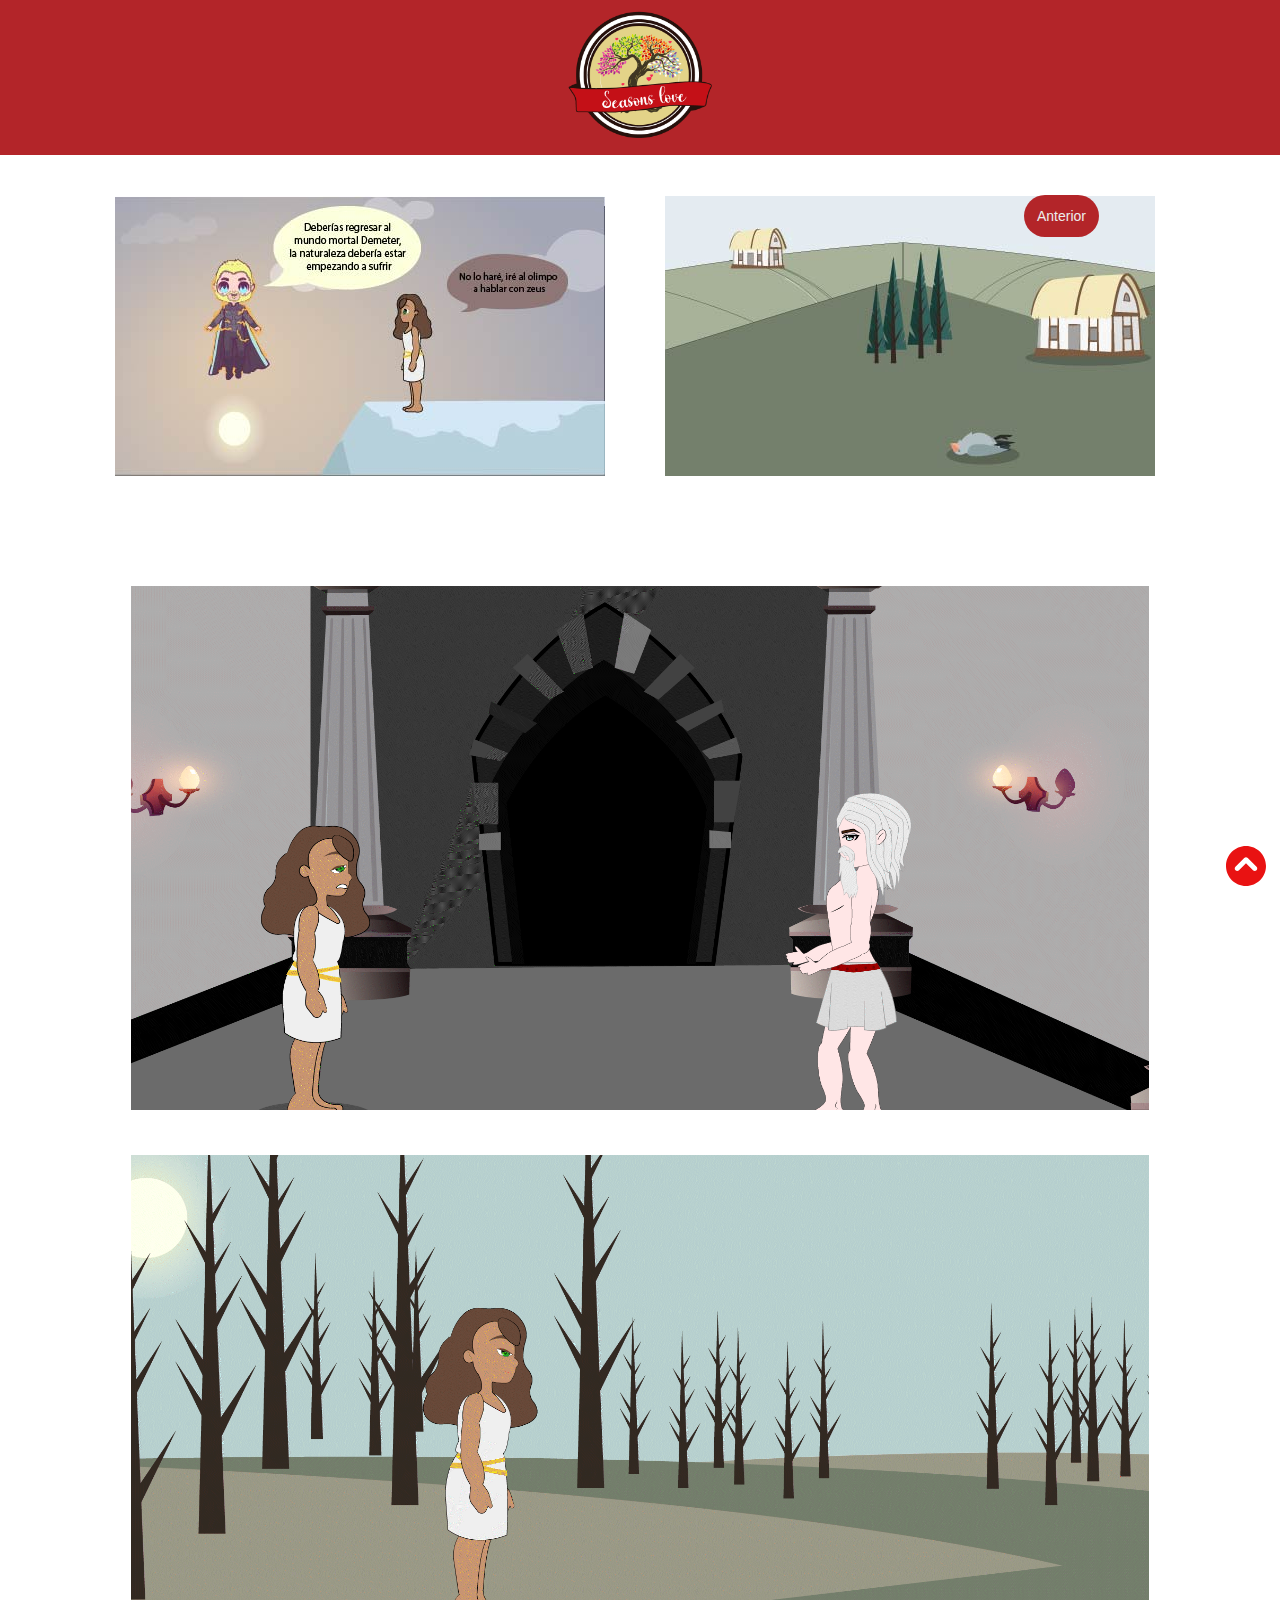
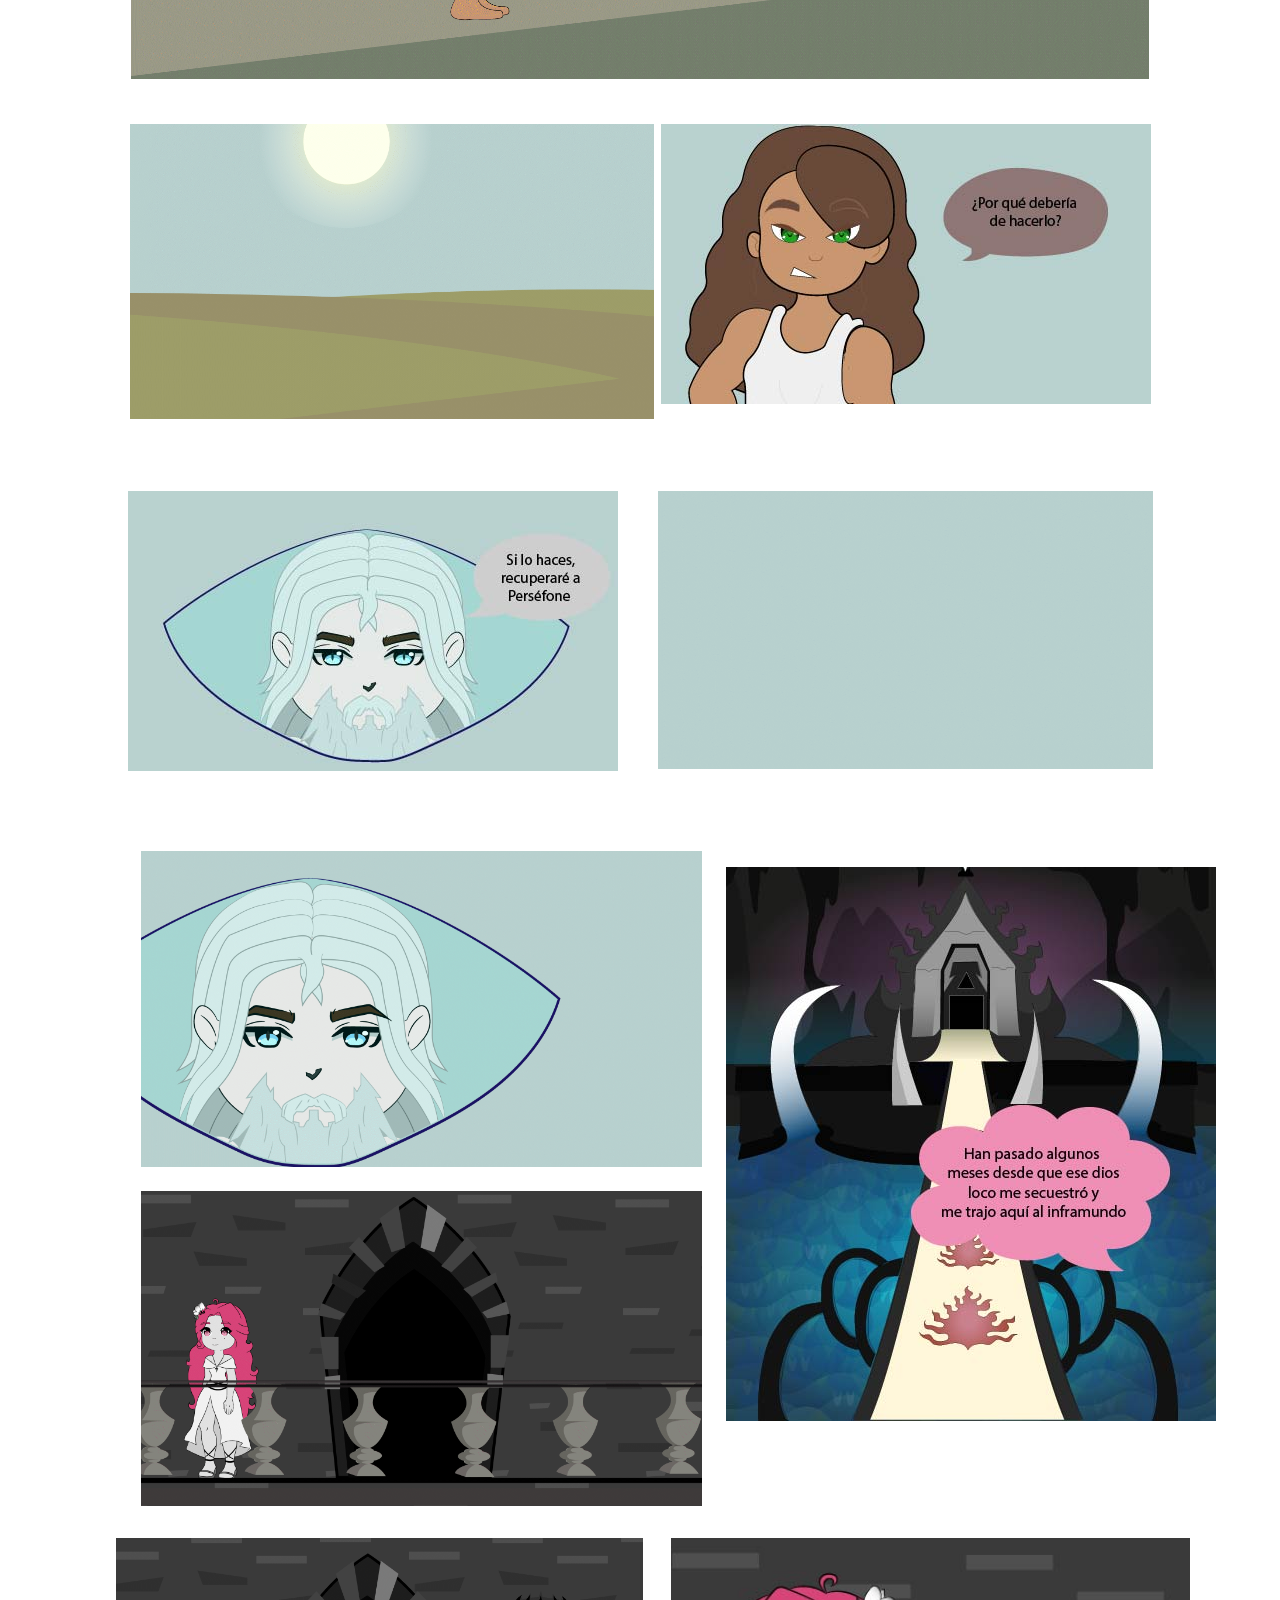
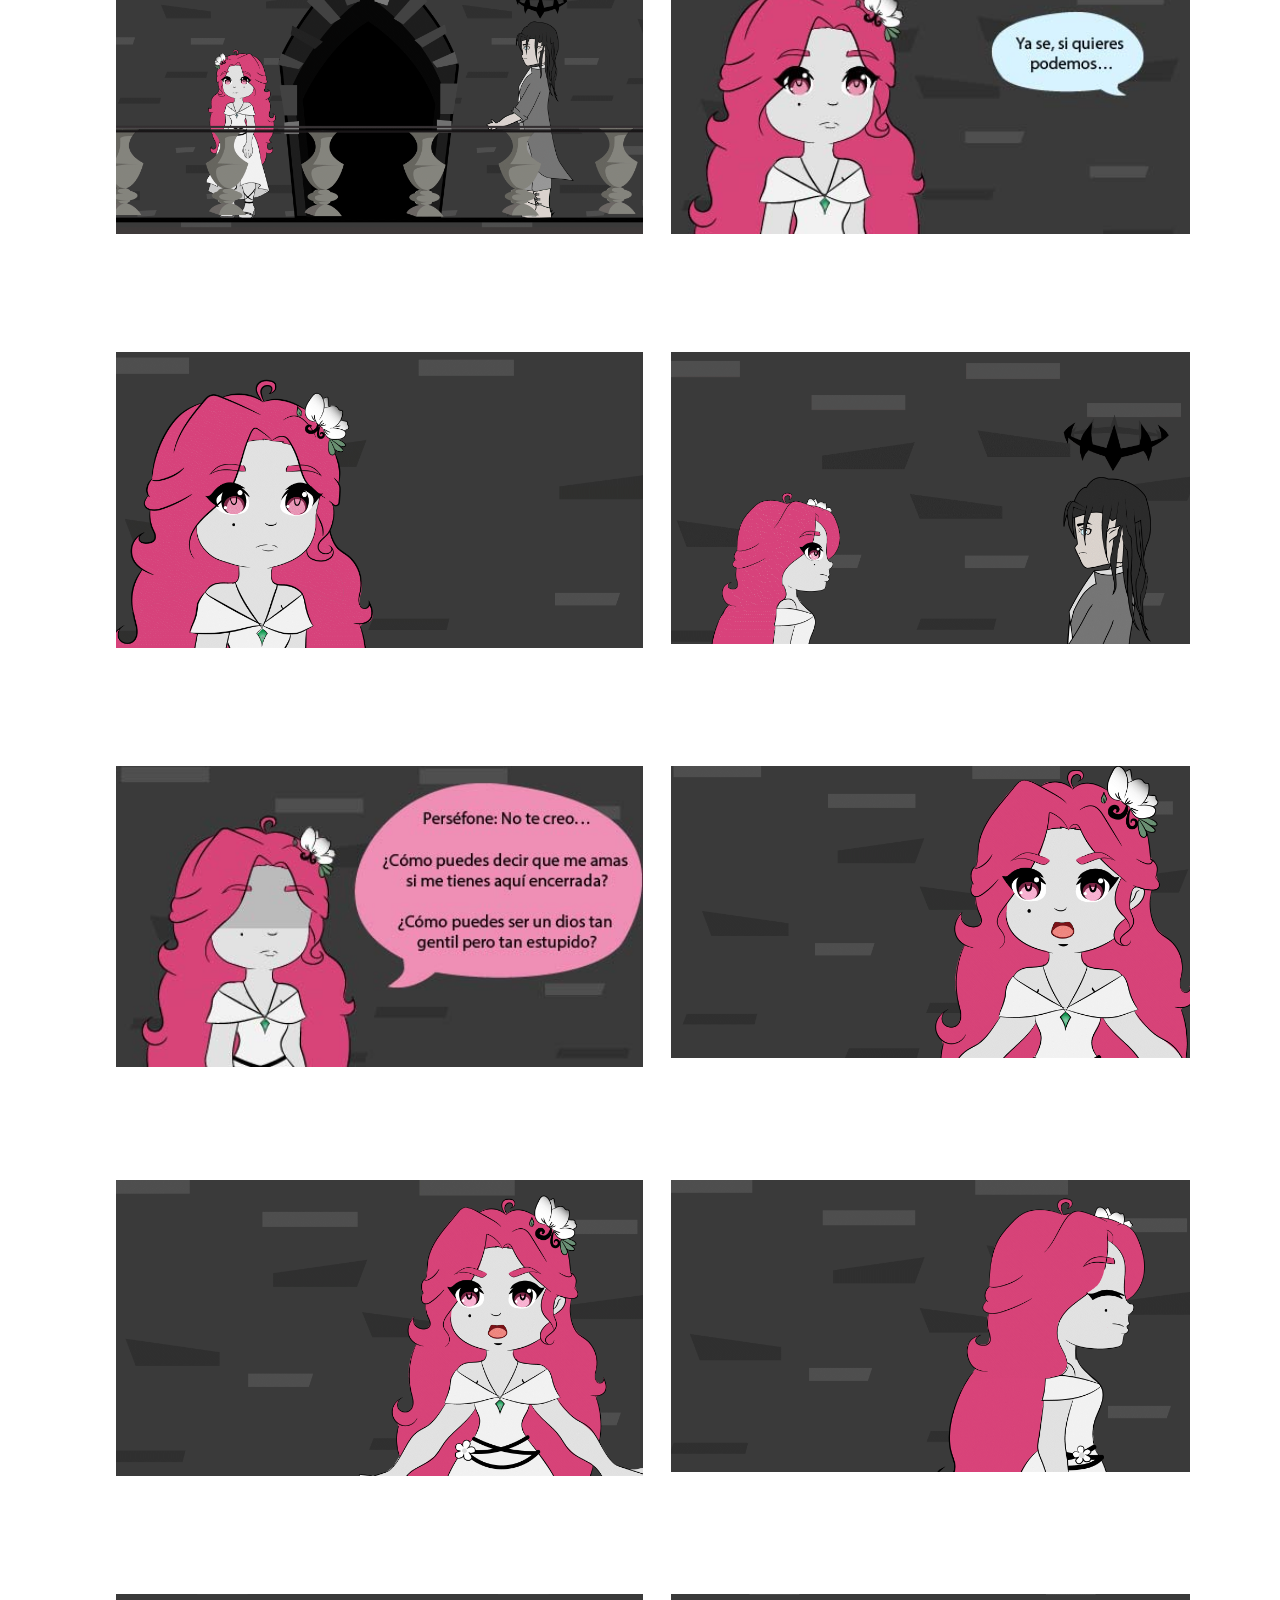
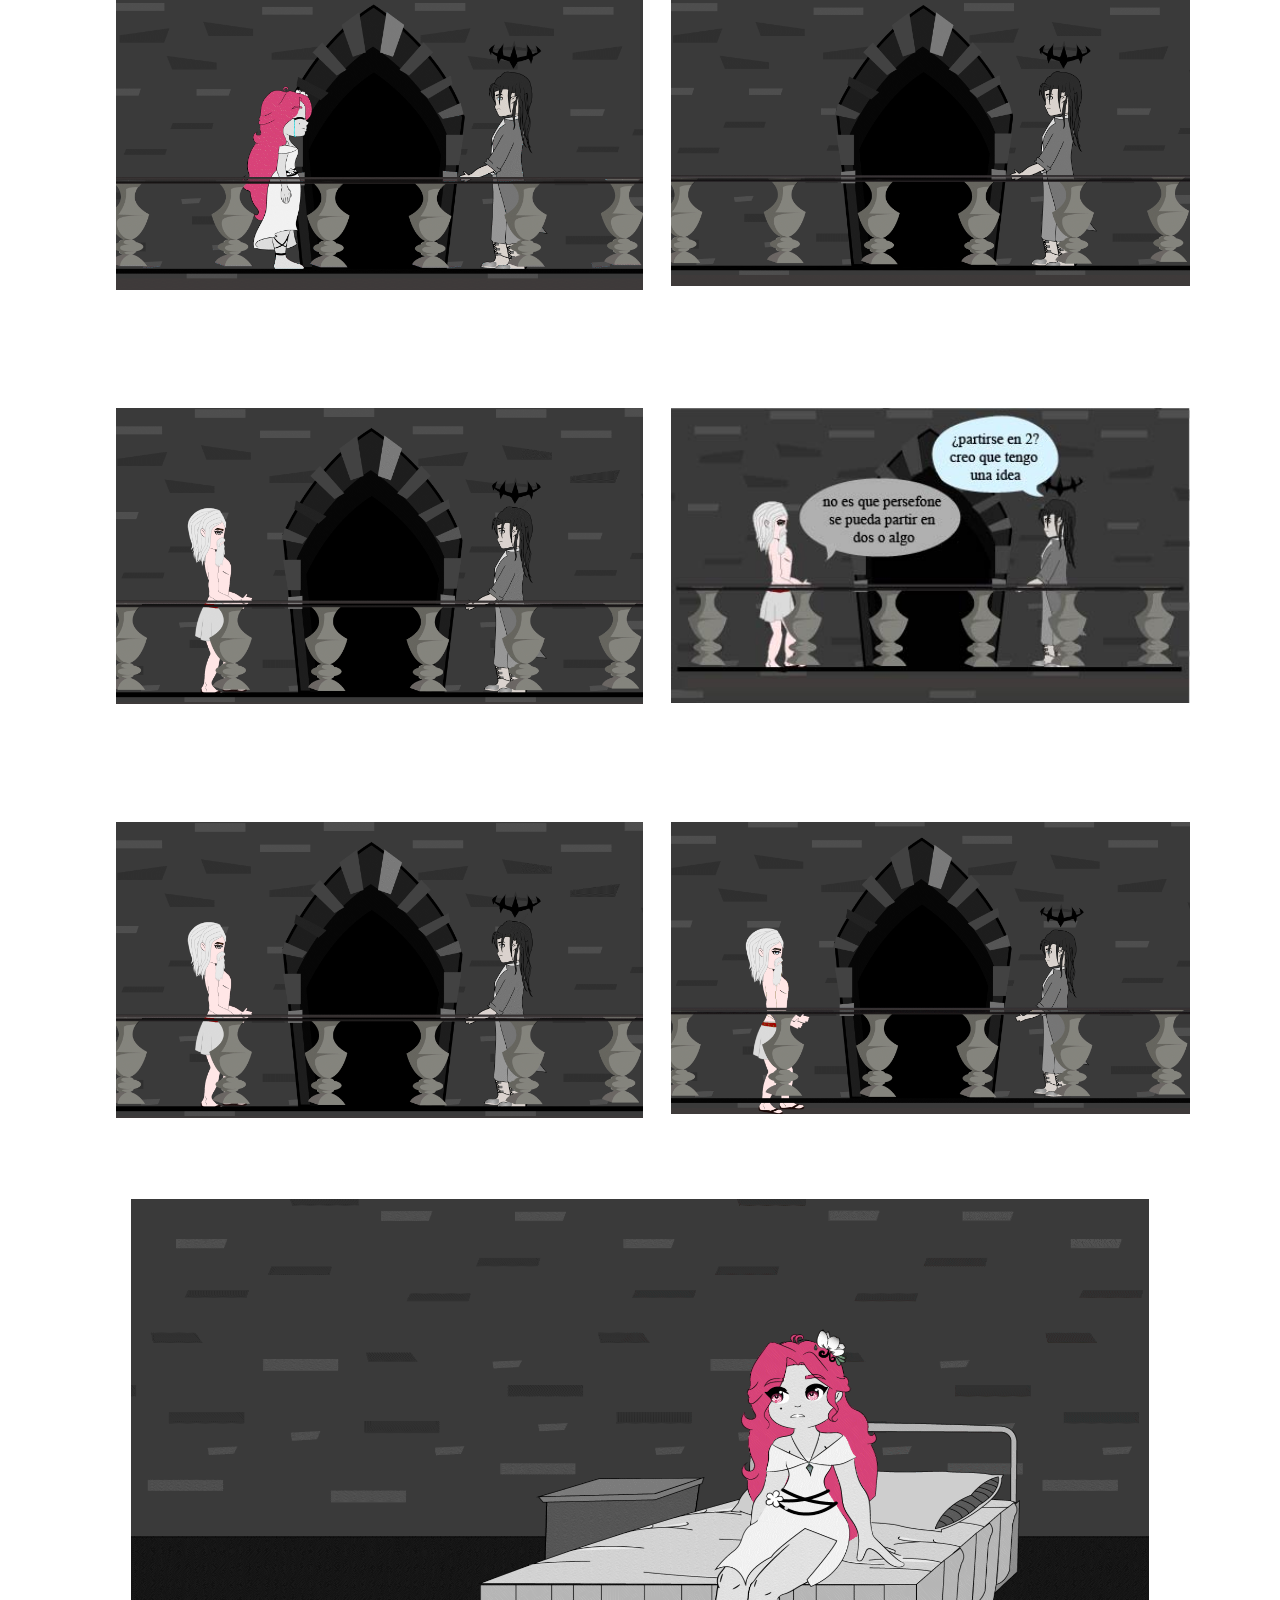
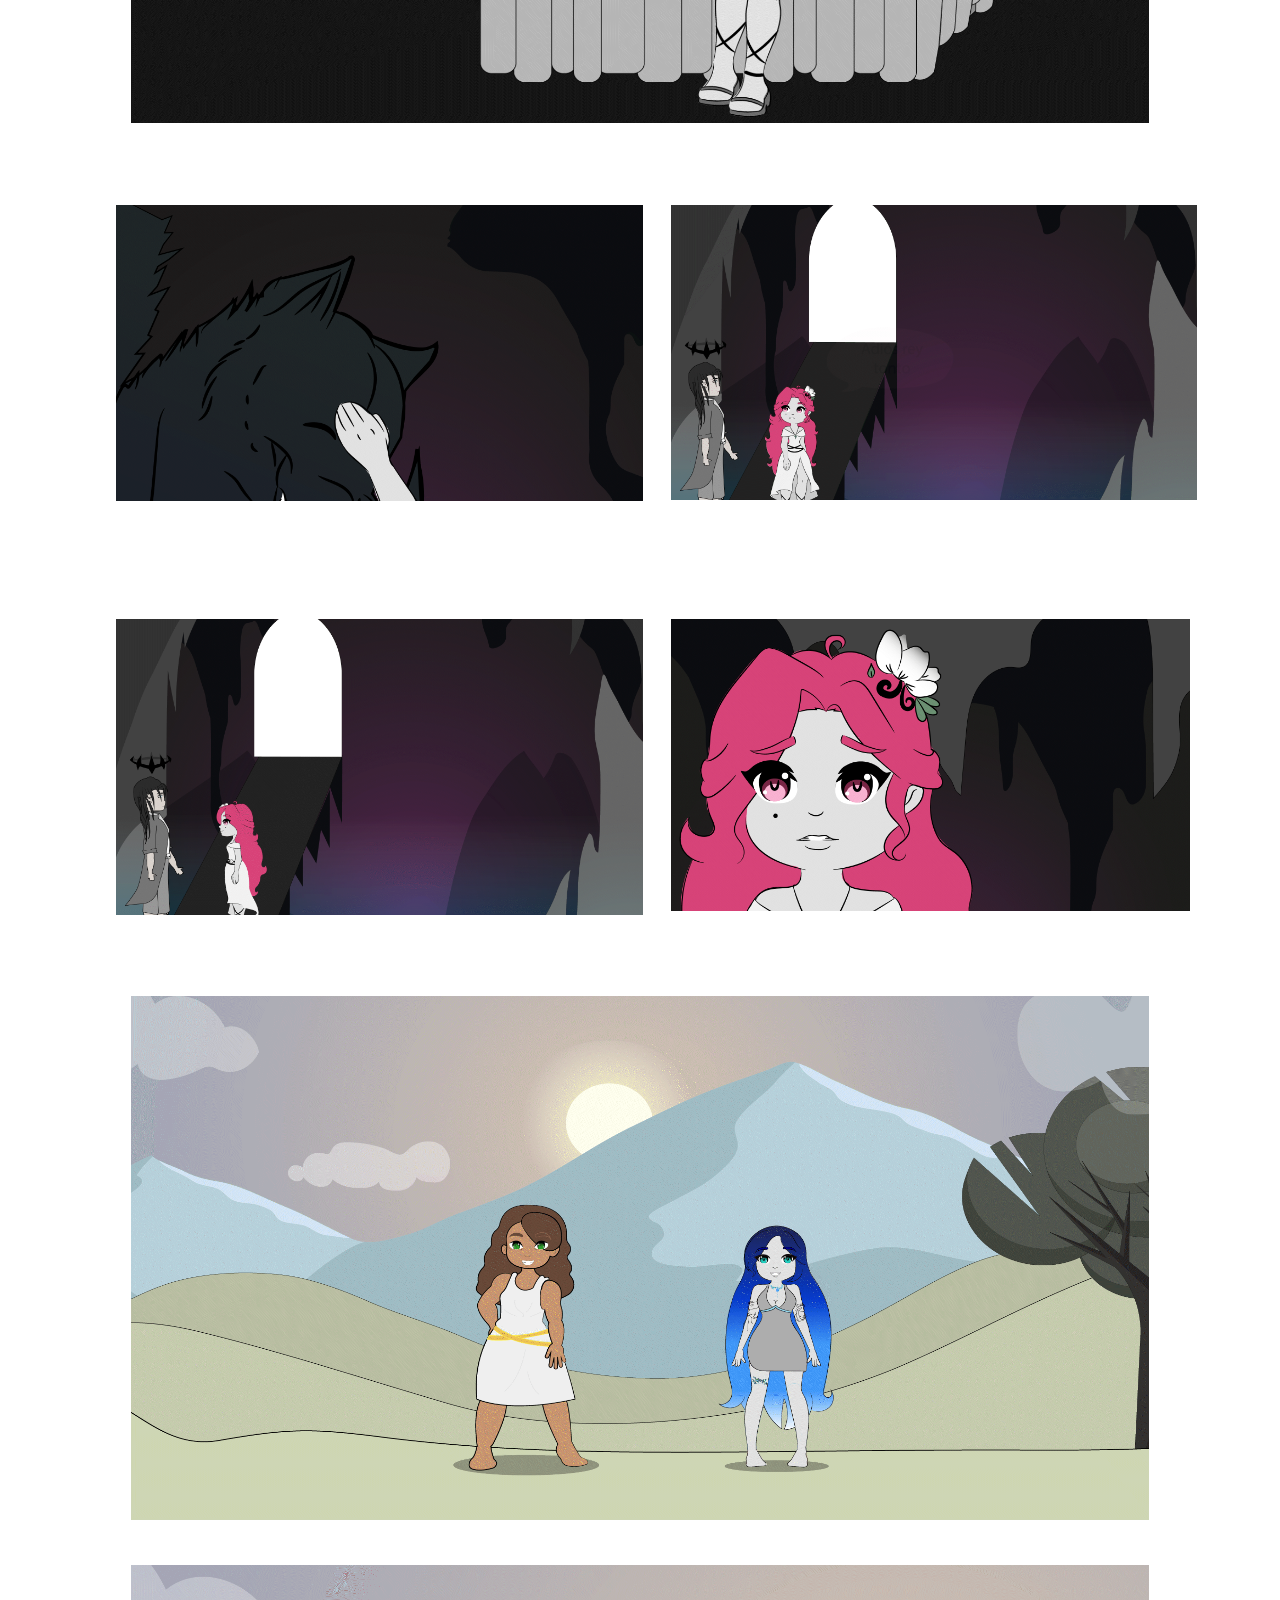
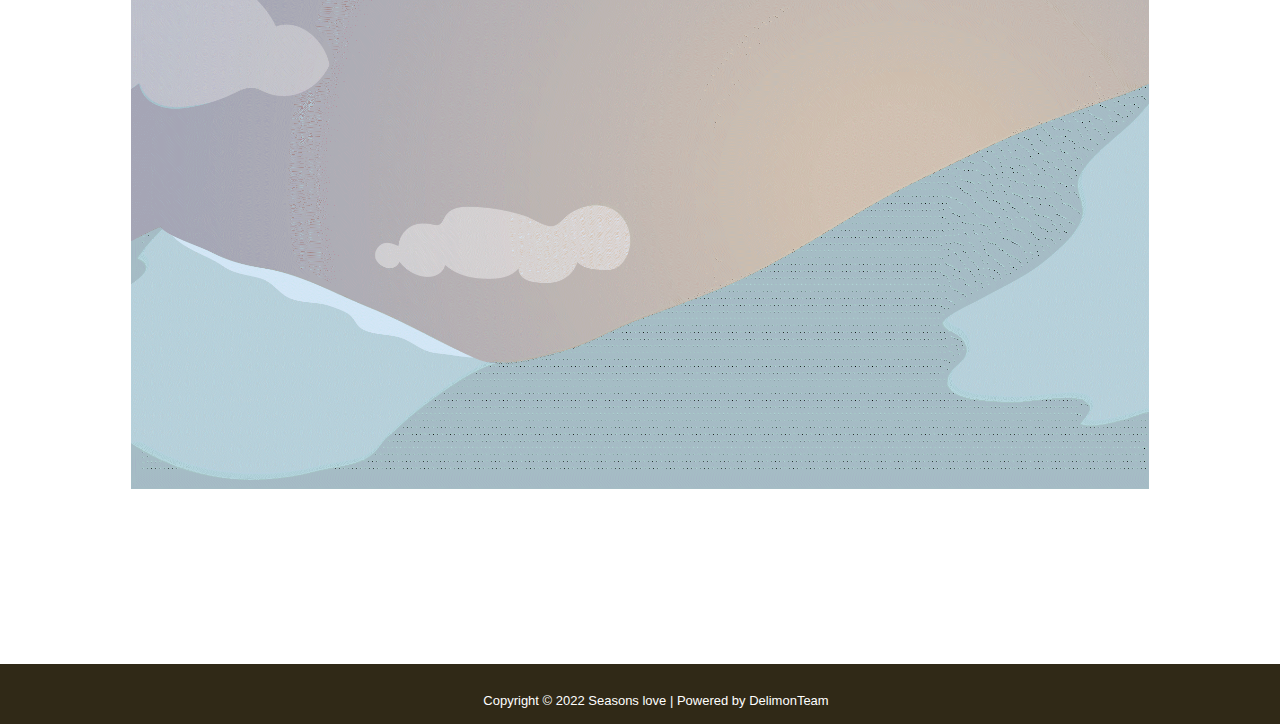
<file: cap4/cap4.html>
<!DOCTYPE html>
<html lang="es">
<head>
    <meta charset="UTF-8">
    <meta http-equiv="X-UA-Compatible" content="IE=edge">
    <meta name="viewport" content="width=device-width, initial-scale=1.0">
    <title>Capitulo 4</title>
    <link rel="stylesheet" href="css/cap4.css">
    <link rel="shorcut icon" href="../img/seasons.ico">
</head>

    <header class="header" id="Index">
        <div class="container logo-nav-container">
            <center> <a href="../Index.html" class="Logo"><img src="../img/Logo.png" alt="" width="150px" height="150px"><div class="portada"></div>
            </a></center>
        </div>

        <a class="button" href="../cap3.html">Anterior</a>
    
    <div class="flex-conteiner">
      <div class="caja1">
          <img src="./img cap4/cap 4_Base copia 1.jpg" alt="">
      </div>
      <div class="caja2">
            <img src="./img cap4/cap 4_Base copia 2.jpg" alt="">
      </div>
                   
    </div>  
    
    
    
    <div class="caja-padre2">
        <div class="caja3">
            <img src="./img cap4/cap-4-animar_1.png" alt="" class="vineta3">
        </div>           
    </div>  
    
    

    <div class="caja-padre3">
        <div class="caja5">
           <img src="./img cap4/cap 4_4.png" alt="" class="vineta5">
        </div>
    </div> 
    <div class="caja-padre4">
        <div class="caja6">
             <img src="./img cap4/cap 4_5.png" alt="" class="vineta6">
        </div> 
            <div class="caja7">
                <img src=".//img cap4/cap 4_Base copia 7.jpg" alt="" class="vineta7">       
        </div>
    </div>
    <div class="caja-padre5">
        <div class="caja8">
            <img src="./img cap4/cap 4_Base copia 8.jpg" alt="" class="vineta8">
        </div>
        <div class="caja9">
            <img src="./img cap4/cap 4_8.png" alt="" class="vineta9">
        </div>
    </div>
    <div class="caja-padre6">
            <div class="caja10">
                <div class="caja10-1">
                    <img src="./img cap4/cap 4_9.png" alt="" class="vineta10-1">
                </div>
                <div class="caja10-2">
                    <img src="./img cap4/cap 4_11.png" alt="" class="vineta10-2">
                </div>
            </div>
            <div class="caja-padre6-1">
                <div class="caja12">
                    <img src="./img cap4/cap 4_Base copia 11.jpg" alt="" class="vineta12">
                </div> 
            </div>   
    </div>   
    <div class="caja-padre7">
        <div class="caja13">
             <img src="./img cap4/cap 4_12.png" alt="" class="vineta13">
        </div> 
            <div class="caja14">
                <img src=".//img cap4/cap 4_Base copia 14.jpg" alt="" class="vineta14">       
        </div>
    </div>  




    <div class="caja-padre8">
        <div class="caja15">
             <img src="./img cap4/cap 4_14.png" alt="" class="vineta15">
        </div> 
            <div class="caja16">
                <img src="./img cap4/cap 4_15.png" alt="" class="vineta16">       
        </div>
    </div>  

    <div class="caja-padre9">
        <div class="caja17">
             <img src=".//img cap4/cap 4_Base copia 17.jpg" alt="" class="vineta17">
        </div> 
            <div class="caja18">
                <img src="./img cap4/cap 4_17.png" alt="" class="vineta18">       
        </div>
    </div>  

    <div class="caja-padre10">
        <div class="caja19">
             <img src="./img cap4/cap 4_18.png" alt="" class="vineta19">
        </div> 
            <div class="caja20">
                <img src="./img cap4/cap 4_19.png" alt="" class="vineta20">       
        </div>
    </div>  

    <div class="caja-padre11">
        <div class="caja21">
             <img src="./img cap4/cap 4_20.png" alt="" class="vineta21">
        </div> 
            <div class="caja22">
                <img src="./img cap4/cap 4_22.png" alt="" class="vineta22">       
        </div>

    </div>  
    <div class="caja-padre12">
        <div class="caja23">
             <img src="./img cap4/cap 4_23.png" alt="" class="vineta23">
        </div> 
            <div class="caja24">
                <img src="./img cap4/v23.jpg" alt="" class="vineta24">       
        </div>
    </div>  

    <div class="caja-padre13">
        <div class="caja25">
             <img src="./img cap4/cap 4_23.png" alt="" class="vineta25">
        </div> 
            <div class="caja26">
                <img src="./img cap4/cap 4_24.png" alt="" class="vineta26">       
        </div>
    </div>  

    <div class="caja-padre14">
        <div class="caja27">
           <img src="./img cap4/cap 4_26.png" alt="" class="vineta27">
        </div>
    </div>

    <div class="caja-padre15">
        <div class="caja28">
             <img src="./img cap4/cap 4_27.png" alt="" class="vineta28">
        </div> 
            <div class="caja29">
                <img src="./img cap4/cap 4_28.png" alt="" class="vineta29">       
        </div>
    </div>

    <div class="caja-padre16">
        <div class="caja30">
             <img src="./img cap4/cap 4_29.png" alt="" class="vineta30">
        </div> 
            <div class="caja31">
                <img src="./img cap4/cap 4_30.png" alt="" class="vineta31">       
        </div>
    </div> 

    <div class="caja-padre17">
        <div class="caja32">
           <img src="./img cap4/cap 4_31.png" alt="" class="vineta32">
        </div>
    </div>
    <div class="caja-padre18">
        <div class="caja33">
           <img src="./img cap4/cap 4_32.png" alt="" class="vineta33">
        </div>
    </div>

  
        <div id="button-up">
            <img src="../img/circle-chevron-up-solid.svg" alt="" srcset="">
        </div>
  
        <footer class="footer">
            <div class="container">
                <p class="info-footer">Copyright © 2022 Seasons love | Powered by DelimonTeam</p>
            </div>
        </footer>
        
    <script src="../js/cap4.js"></script>
    <script src="../js/button-up.js"></script>

   
         
</div>
</body>
</html>
</file>
<file: css/cap1.css>
body{
  justify-content: center;
  margin: auto;
  align-content: center;
  background-color: rgb(255, 255, 255);
  font-family: "Open Sans", Arial, Helvetica, sans-serif;
  font-size: 18px;
  font-weight: 400;
}

.flex-conteiner {
  display: flex;
  padding: 20px;
  justify-content: space-around;
  width: 1100px;
  margin: 0 auto;
}

.logo-nav-container {
  background-color: #b32529;
  top: 0;
  width: 100%;
  z-index: 1;
}

.button {
  text-decoration: none;
  font-size: 14px;
  cursor: pointer;
  position: relative;
  top: 50px;
  left: 80%;
  background: #b32529;
  color: #ececec;
  padding: 13px;
  margin-right: 15px;
  border-radius: 50px;
  border: none;
  transition: all 500ms ease;
}



.button:hover {
  color: white;
  background: rgb(138, 0, 0);
  cursor: pointer;
}

.caja1 {
  width: 500px;
  height: 640px;
  position: relative;
  overflow: hidden;
}

.cielo {
  width: 500px;
  height: 640px;
}

.sol {
  top: 130px;
  position: absolute;
}

.sol_animation {
  top: 50px;
  transition: all 500ms ease;
}

.parpadeo{
  animation-duration: 3s;
  animation-name: move;
  animation-iteration-count: infinite;

}

@keyframes move {
  0%, 40%, 80%  {
    opacity: 1;
    }
   20%, 60%, 100% {
    opacity: 0;
    }
  
}

@keyframes scale {
  0%, 40%, 80%  {
    transform: scale(1.1);
    }
   20%, 60%, 100% {
    transform: scale(1);
    }
  
}

.montanas_animation {
  margin-top: -260px;
  transition: all 500ms ease;
}

.caja2 {
  width: 500px;
  height: 350px;
}
.caja3 {
  margin-top: 19px;
  width: 500px;
  height: 250px;
}

.vineta3 {
  height: 270px;
  width: 500px;
  cursor: pointer;
}

.montanas {
  margin-top: -100px;
  position: relative;
  width: 600px;
  margin-left: -50px;
  animation-duration: 3s;
  animation-name: scale;
  animation-iteration-count: infinite;
  cursor: pointer;
 
}

.montanas_animation {
  margin-top: -260px;
  transition: all 500ms ease;
  transform: scale(1.1);
}

.sombra{
  transition: all 500ms ease;
  animation-duration: 3s;
  animation-name: moves;
  animation-iteration-count: infinite;

}

@keyframes moves {
  
  0%, 40%, 80%  {
    box-shadow: 1px 1px 30px 1px rgb(255, 138, 48);
   
    }
   20%, 60%, 100% {
    box-shadow: 5px 10px 20px 1px rgba(255, 194, 147, 0);
    
    }
  
}

.vineta4 {
  width: 430px;
  height: 320px;
  cursor: pointer;
}

.caja-padre2 {
  display: flex;
  padding: 20px;
  justify-content: space-around;
  width: 1100px;
  margin: 0 auto;
}

.caja4 {
  width: 430px;
  height: 320px;
  background-color: #701d20;
}

.caja5 {
  width: 430px;
  height: 320px;
  overflow: hidden;
}

.vineta5_fondo {
  width: 430px;
  height: 320px;
  position: relative;
}

.hades {
  margin-top: -290px;
  width: 380px;
  position: absolute;
  margin-left: 10px;
  transition: all 500ms ease;
  cursor: pointer;
  
}

.hades_animation {
  transition: all 500ms ease;
  margin-top: -320px;
  width: 400px;
  position: absolute;
}

.roca {
  margin-top: -400px;
  width: 200px;
  height: 170px;
  position: relative;
  cursor: pointer;
}

.caja6 {
  width: 300px;
  height: 300px;
}
.vineta6 {
  margin-top: 7px;
  position: absolute;
  width: 1000px;
  margin-left: -101px;
  cursor: pointer;
}
.caja-padre3 {
  display: flex;
  padding: 20px;
  justify-content: space-around;
  margin-top: 60px;
  width: 1000px;
  margin: 0 auto;
}
.caja7 {
  width: 800px;
  height: 600px;
}

.vineta7 {
  margin-top: 104px;
  position: absolute;
  width: 350px;
  margin-left: -300px;
  cursor: pointer;
}

.caja-padre4 {
  display: flex;
  padding: 20px;
  justify-content: space-around;
  width: 1100px;
  margin: 0 auto;
}
.caja8 {
  width: 500px;
  height: 300px;
  background-color: #0bf0e5;
}
.cielo1 {
  width: 500px;
  height: 300px;
}

.montanas1 {
  margin-top: 46px;
  position: absolute;
  width: 500px;
  margin-left: -500px;
}
.arboles1 {
  margin-top: 24px;
  position: absolute;
  width: 495px;
  margin-left: -498px;
}
.arbusto1 {
  margin-top: 190px;
  position: absolute;
  width: 272px;
  margin-left: -379px;
}
.arbusto2 {
  margin-top: 215px;
  position: absolute;
  width: 239px;
  margin-left: -470px;
}
.hades2 {
  width: 310px;
  position: absolute;
  margin-left: -417px;
  margin-top: 50px;
}

.hades2_animation {
  width: 380px;
  position: absolute;
  margin-left: -417px;
  margin-top: 0px;
  transition: all 1000ms;
}

.roquita {
  margin-top: 165px;
  position: absolute;
  width: 133px;
  margin-left: -418px;
}

.caja9 {
  width: 400px;
  height: 300px;
  background-color: #2277da;
}

.vineta4_1 {
  width: 400px;
  height: 300px;
}
.caja-padre5 {
  display: flex;
  padding: 20px;
  justify-content: space-around;
  margin-top: 60px;
  width: 1000px;
  margin: 0 auto;
}
.caja10 {
  width: 950px;
  height: 600px;
}

.vineta9 {
  margin-top: 7px;
  width: 1000px;
  margin-left: -20px;
  cursor: pointer;
}
.caja-padre6 {
  display: flex;
  padding: 20px;
  justify-content: space-around;
  margin-top: 60px;
  width: 1000px;
  margin: 0 auto;
}
.caja11 {
  width: 800px;
  height: 600px;
}

.vineta11 {
  margin-top: 7px;
  position: absolute;
  width: 1000px;
  margin-left: -90px;
  cursor: pointer;
}

.caja-padre7 {
  display: flex;
  padding: 20px;
  justify-content: space-around;
  width: 1100px;
  margin: 0 auto;
}

.caja12 {
  width: 490px;
  height: 320px;
  background-color: black;
  margin-left: 20px;
}

.vineta12 {
  width: 490px;
  height: 320px;
  opacity: 0%;
  transition: all 900ms;
  cursor: pointer;
  
}

.caja13 {
  width: 430px;
  height: 320px;

}
.vineta13 {
  width: 430px;
  height: 320px;
  cursor: pointer;
}
.caja-padre8 {
  display: flex;
  padding: 20px;
  justify-content: space-around;
  width: 1100px;
  margin: 0 auto;
}

.caja14 {
  width: 430px;
  height: 320px;
  background-color: #701d20;
}
.vineta14 {
  width: 430px;
  height: 320px;
  cursor: pointer;
}

.caja15 {
  width: 430px;
  height: 320px;
  overflow: hidden;
}
.caja-padre9 {
  display: flex;
  padding: 20px;
  justify-content: space-around;
  margin-top: 60px;
  width: 1000px;
  margin: 0 auto;
}
.caja16 {
  width: 800px;
  height: 600px;
}


.caja-padre10 {
  display: flex;
  padding: 20px;
  justify-content: space-around;
  width: 1100px;
  margin: 0 auto;
}

.caja17 {
  width: 430px;
  height: 320px;
}
.v13 {
  width: 490px;
  height: 320px;
  cursor: pointer;
}
.caja18 {
  width: 430px;
  height: 320px;
  
}
.vineta14 {
  width: 430px;
  height: 320px;
  cursor: pointer;
}
.caja-padre11 {
  display: flex;
  padding: 20px;
  justify-content: space-around;
  margin-top: 60px;
  width: 1000px;
  margin: 0 auto;
}
.caja19 {
  width: 800px;
  height: 600px;
}

.vineta15 {
  margin-top: 7px;
  position: absolute;
  width: 989px;
  height: 570px;
  margin-left: -93px;
  cursor: pointer;
}
.caja-padre12 {
  display: flex;
  padding: 20px;
  justify-content: space-around;
  width: 1100px;
  margin: 0 auto;
}

.caja20 {
  width: 413px;
  height: 320px;
}
.vineta20 {
  width: 486px;
  height: 320px;
  cursor: pointer;
}
.caja21 {
  width: 453px;
  height: 320px;
  overflow: hidden;
}
.vineta21 {
  width: 500px;
  height: 320px;
}
.caja-padre13 {
  display: flex;
  padding: 20px;
  justify-content: space-around;
  width: 1020px;
  margin: 0 auto;
}

.caja22 {
  width: 490px;
  height: 320px;
}
.vineta22 {
  width: 486px;
  height: 320px;
  cursor: pointer;
}
.caja23 {
  width: 450px;
  height: 320px;
  overflow: hidden;
}
.vineta23 {
  width: 486px;
  height: 320px;
}
.caja-padre14 {
  display: flex;
  padding: 20px;
  justify-content: space-around;
  margin-top: 60px;
  width: 1000px;
  margin: 0 auto;
}
.caja24 {
  width: 800px;
  height: 600px;
}

.vineta24 {
  margin-top: 7px;
  position: absolute;
  width: 980px;
  margin-left: -90px;
  cursor: pointer;
}

#button-up {
  width: 40px;
  height: 40px;
  color: white;
  display: flex;
  justify-content: center;
  align-items: center;
  position: fixed;
  bottom: 10px;
  right: 10px;
  cursor: pointer;
  border: 4px solid transparent;
  transition: all 300ms ease;
  z-index: 1;
}

#button-up:hover {
  transform: scale(1.1);
}

.footer {
  background: rgb(48 41 23);
  padding: 1rem;
  position: absolute;
  width: 100%;
  margin-top: 800px;
}

.info-footer {
  font-size: 13px;
  text-align: center;
  color: white;
  margin-bottom: 0%;
}
</file>
<file: css/cap3.css>
*{
  margin: 0;
  padding: 0;
}

body{
  justify-content: center;
  margin: auto;
  align-content: center;
  background-color: rgb(255, 255, 255);
  font-family: "Open Sans", Arial, Helvetica, sans-serif;
  font-size: 18px;
  font-weight: 400;
}

.logo-nav-container {
  background-color: #b32529;
  top: 0;
  width: 100%;
  z-index: 1;
}

.button {
  text-decoration: none;
  font-size: 14px;
  cursor: pointer;
  position: relative;
  top: 50px;
  left: 80%;
  background: #b32529;
  color: #ececec;
  padding: 13px;
  margin-right: 15px;
  border-radius: 50px;
  border: none;
  transition: all 500ms ease;
}



.button:hover {
  color: white;
  background: rgb(138, 0, 0);
  cursor: pointer;
}
.flex-conteiner {
    display: flex;
    padding: 20px;
    justify-content: space-around;
    width: 1100px;
    margin: 0 auto;
  }
  
  .caja1 {
    display: flex;
    padding: 20px;
    justify-content: space-around;
    margin-top: 60px;
    width: 1000px;
    margin: 0 auto;
  }

  .sombra{
    transition: all 500ms ease;
    animation-duration: 3s;
    animation-name: moves;
    animation-iteration-count: infinite;
  
  }
  
  @keyframes moves {
    
    0%, 40%, 80%  {
      box-shadow: 1px 1px 30px 1px rgb(255, 138, 48);
     
      }
     20%, 60%, 100% {
      box-shadow: 5px 10px 20px 1px rgba(255, 194, 147, 0);
      
      }
    
  }

  .viñeta1{
    width: 1000px;
    animation-duration: 3s;
  animation-name: scale;
  animation-iteration-count: infinite;
  cursor: pointer;
  }

  @keyframes scale {
    0%, 40%, 80%  {
      box-shadow: 1px 1px 30px 1px rgb(255, 138, 48);
     
      }
     20%, 60%, 100% {
      box-shadow: 5px 10px 20px 1px rgba(255, 194, 147, 0);
      
      }
    
  }
  
  .caja-padre2 {
    display: flex;
    padding: 20px;
    justify-content: space-around;
    width: 1100px;
    margin: 0 auto;
  }
 
  .caja-padre3 {
    display: flex;
    padding: 20px;
    justify-content: space-around;
    width: 1040px;
    margin: 0 auto;
  }

  .viñeta2{
    width: 1000px;
    cursor: pointer;
  }

  .viñeta3 {
    width: 480px;
    height: 530px; 
    cursor: pointer;
  }

  .viñeta4{
    width: 470px;
    height: 530px;
  }

  .viñeta5{
    width: 1000px;
    cursor: pointer;
  }
 
  .caja-padre4{
    display: flex;
    padding: 20px;
    justify-content: space-around;
    width: 1100px;
    margin: 0 auto;
  }

  .caja-padre5{
    display: flex;
    padding: 20px;
    justify-content: space-around;
    width: 1100px;
    margin: 0 auto;
  }

  .caja5-5{
    display: flex;
    padding: 20px;
    justify-content: space-around;
    width: 1060px;
    margin: 0 auto;
  }
  
  .caja-padre6 {
    display: flex;
    padding: 20px;
    justify-content: space-around;
    width: 1090px;
    margin: 0 auto;
  }
  .caja6{
    width: 535px;
    height: 443px;
  }

  .viñeta6{
    width: 550px;
    cursor: pointer;
  }
  .caja-padre7 {
    display: flex;
    padding: 20px;
    justify-content: space-around;
    width: 1100px;
    margin: 0 auto;
  }
  .caja-padre8 {
    display: flex;
    padding: 20px;
    justify-content: space-around;
    width: 1025px;
    margin: 0 auto;
  }

  .caja8 {
    width: 496px;
    height: 410px;
  }

  .viñeta8, .viñeta9, .viñeta12 {
    cursor: pointer;
  }


  .caja-padre9 {
    display: flex;
    padding: 20px;
    justify-content: space-around;
    width: 1100px;
    margin: 0 auto;
  }
  .caja-padre10 {
    padding: 20px;
    width: 1000px;
    margin: 0 auto;
  }

  .caja-padre11 {
    display: flex;
    padding: 20px;
    justify-content: space-around;
    width: 1100px;
    margin: 0 auto;
  }

  .viñeta13, .viñeta14, .viñeta21, .viñeta22{
    width: 1000px;
    cursor: pointer;
  }
  .viñeta19{
    width: 570px;
    cursor: pointer;
  }
  .viñeta17{
    width: 560px;
    height: 340px;
    cursor: pointer;
  }

  .viñeta20{
    width: 420px;
  }
  .caja1-1{
    display: flex;
    padding: 20px;
    justify-content: space-around;
    width: 1100px;
    margin: 0 auto;
  }

  .caja11-1{
    width: 1000px;
    height: 590px;
  }

  .caja-padre12 {
    display: flex;
    padding: 20px;
    justify-content: space-around;
    width: 1024px;
    margin: 0 auto;
  }

  .caja12{
    width: 420px;
    height: 340px;
  }
  
  .caja-padre13 {
    display: flex;
    padding: 20px;
    justify-content: space-around;
    width: 1033px;
    margin: 0 auto;
  }
  
  .caja13{
    width: 452px;
    height: 328px;
  }
  
  .caja-padre14 {
    display: flex;
    padding: 20px;
    justify-content: space-around;
    width: 1100px;
    margin: 0 auto;
  }
  
  .caja14{
    width: 470px;
    height: 500px;
  }
  .caja-padre15 {
    display: flex;
    padding: 20px;
    justify-content: space-around;
    width: 1100px;
    margin: 0 auto;
  }
  .caja-padre16 {
    display: flex;
    padding: 20px;
    justify-content: space-around;
    width: 1037px;
    margin: 0 auto;
  }
  
  .caja16 {
    width: 500px;
    height: 580px;
    position: relative;
    overflow: hidden;
  }
  
  .caja-16 {
    width: 500px;
    height: 350px;
  }
  
  .caja_16{
    width: 470px;
    height: 282px;
  }
  
  .caja-padre17 {
    display: flex;
    padding: 20px;
    justify-content: space-around;
    width: 1100px;
    margin: 0 auto;
  }
  
  .caja-padre18 {
    display: flex;
    padding: 20px;
    justify-content: space-around;
    width: 1100px;
    margin: 0 auto;
  }
  
  .caja-padre19 {
    display: flex;
    padding: 20px;
    justify-content: space-around;
    width: 1100px;
    margin: 0 auto;
  }
  
  .caja-padre20 {
    display: flex;
    padding: 20px;
    justify-content: space-around;
    width: 1100px;
    margin: 0 auto;
  }
  
  #button-up {
    width: 40px;
    height: 40px;
    color: white;
    display: flex;
    justify-content: center;
    align-items: center;
    position: fixed;
    bottom: 10px;
    right: 10px;
    cursor: pointer;
    border: 4px solid transparent;
    transition: all 300ms ease;
    z-index: 1;
}

#button-up:hover {
    transform: scale(1.1);
}
  
  .footer {
    background: rgb(48 41 23);
    padding: 1rem;
    position: absolute;
    width: 100%;
    margin-top: 200px;
  }
  
  .info-footer {
    font-size: 13px;
    text-align: center;
    color: white;
    margin-bottom: 0%;
  }
</file>
<file: css/comic.css>
* {
  margin: 0;
  padding: 0;
}
body{
  justify-content: center;
  margin: auto;
  align-content: center;
  font-family: "Open Sans", Arial, Helvetica, sans-serif;
  font-size: 18px;
}


#libros1,
#libros2,
#libros3,
#libros4,
#libros5,
#libros6 {
  width: 250px;
  height: 350px;
  float: left;
  margin: 40px;
}

.libros1, .libros2, .libros3, .libros4 {
  margin-left: 25px;
  margin-top: 15px;
  width: 200px;
}


.header {
  background-color: #b32529;
  position: sticky;
  top: 0;
  width: 100%;
  z-index: 1;
}

#contenedor {
  width: 1320px;
  background-color: #ffffff;
  margin: 0 auto;
}

.header a {
  color: rgb(190, 190, 190);
  text-decoration: none;
}

.logo {
  display: flex;
  justify-content: space-between;
  align-items: center;
  flex-wrap: wrap;
  margin: auto;
}

.portada {
  cursor: pointer;
  transition: all 300ms;
}
.portada:hover{
  transform: scale(1.1);
}

.footer {
  background: rgb(255, 253, 253);
  padding: 1rem;
}

.info-footer {
  text-align: center;
  color: white;
  margin-bottom: 0%;
}
</file>
<file: cap4/css/cap4.css>
body{
    justify-content: center;
    margin: auto;
    align-content: center;
    background-color: rgb(255, 255, 255);
    font-family: "Open Sans", Arial, Helvetica, sans-serif;
    font-size: 18px;
    font-weight: 400;
  }
  
  .flex-conteiner {
    display: flex;
    padding: 20px;
    justify-content: space-around;
    width: 1100px;
    margin: 0 auto;
  }

  .button {
    text-decoration: none;
    font-size: 14px;
    cursor: pointer;
    position: relative;
    top: 50px;
    left: 80%;
    background: #b32529;
    color: #ececec;
    padding: 13px;
    margin-right: 15px;
    border-radius: 50px;
    border: none;
    transition: all 500ms ease;
  }
  
  
  
  .button:hover {
    color: white;
    background: rgb(138, 0, 0);
    cursor: pointer;
  }
  
  .logo-nav-container {
    background-color: #b32529;
    top: 0;
    width: 100%;
    z-index: 1;
  }
  
  #button-up {
    width: 40px;
    height: 40px;
    color: white;
    display: flex;
    justify-content: center;
    align-items: center;
    position: fixed;
    bottom: 10px;
    right: 10px;
    cursor: pointer;
    border: 4px solid transparent;
    transition: all 300ms ease;
    z-index: 1;
  }
  
  #button-up:hover {
    transform: scale(1.1);
  }

  .sombra{
    transition: all 500ms ease;
    animation-duration: 3s;
    animation-name: moves;
    animation-iteration-count: infinite;
  
  }

  @keyframes moves {
  
    0%, 40%, 80%  {
      box-shadow: 1px 1px 30px 1px rgb(255, 138, 48);
     
      }
     20%, 60%, 100% {
      box-shadow: 5px 10px 20px 1px rgba(255, 194, 147, 0);
      
      }
    
  }
  
  .parpadeo{
    animation-duration: 3s;
    animation-name: move;
    animation-iteration-count: infinite;
  
  }
  
  @keyframes move {
    0%, 40%, 80%  {
      opacity: 1;
      }
     20%, 60%, 100% {
      opacity: 0;
      }
    
  }
  
  .caja1 {
    width: 500px;
    height: 350px;
    position: relative;
  }
  
  .caja2 {
    width: 500px;
    height: 350px;
  }
 

  .caja-padre2 {
    display: flex;
    padding: 20px;
    justify-content: space-around;
    margin-top: 60px;
    width: 1100px;
    margin: 0 auto;
  }
  

  .vineta3 {  
    width: 1018px;
    height: 524px;
    cursor: pointer;
    animation-duration: 3s;
    animation-name: moves;
    animation-iteration-count: infinite;
  }
  
  .caja-padre3 {
    display: flex;
    padding: 20px;
    justify-content: space-around;
    margin-top: 60px;
    width: 1100px;
    margin: 0 auto;
  }
  
  .vineta5 {  
    width: 1018px;
    height: 524px;
    cursor: pointer;
  }
   
  .caja6 {
    width: 300px;
    height: 300px;
  }
  .vineta6 {
    position: absolute;
    width: 524px;
    margin-left: 40px;
    cursor: pointer;
  }

  .caja7 {
    width: 800px;
    height: 327px;
  }
  
  .vineta7 {
    margin-left: 271px;
  }
  
  .caja-padre4 {
    display: flex;
    padding: 20px;
    justify-content: space-around;
    width: 1100px;
    margin: 0 auto;
  }

  .caja-padre5 {
    display: flex;
    padding: 20px;
    justify-content: space-around;
    margin-top: 60px;
    width: 1000px;
    margin: 0 auto;
  }
  .caja8 {
    width: 300px;
    height: 300px;
  }
  .vineta8 {
    position: absolute;
    width: 490px;
    margin-left: -12px;
  }

  .caja9 {
    width: 800px;
    height: 293px;
  }
  
  .vineta9 {
    width: 495px;
    margin-left: 318px;
    cursor: pointer;
  }
  
  .caja-padre6{
    display: flex;
    padding: 20px;
    justify-content: space-around;
    width: 1100px;
    margin: 0 auto;
    position: relative;
  }

 .caja10{
    padding: 20px;
    justify-content: space-around;
    width: 1100px;
    margin: 0 auto;
 }
  .caja10-1 {
    width: 500px;
  }

  .vineta10-1 {
    width: 561px;
    margin-left: 31px;
    cursor: pointer;
  }
  .caja10-2 {
    margin-top: 19px;
    width: 500px;
    height: 250px;
  }
  .vineta10-2 {
    width: 561px;
    margin-left: 31px;
    cursor: pointer;
  }

  .caja-padre6-1 {
    display: flex;
    padding: 20px;
    justify-content: space-around;
    width: 1100px;
    margin: 0 auto;
  }
  .caja12 {
    width: 500px;
    position: relative;
    overflow: hidden;
    margin-left: 76px;
    margin-top: 16px;
  }

  .caja-padre7 {
    display: flex;
    padding: 57px;
    justify-content: space-around;
    width: 1000px;
    margin: 0 auto;
  }

  .caja13 {
    width: 300px;
    height: 300px;
  }

  .vineta13 {
    position: absolute;
    width: 527px;
    margin-left: -124px;
    cursor: pointer;
  }

  .caja14 {
    width: 300px;
    height: 300px;
  }

  .vineta14 {
    position: absolute;
    width: 519px;
    margin-left: -69px;
  }


  .caja-padre8 {
    display: flex;
    padding: 57px;
    justify-content: space-around;
    width: 1000px;
    margin: 0 auto;
  }

  .caja15 {
    width: 300px;
    height: 300px;
  }

  .vineta15 {
    position: absolute;
    width: 527px;
    margin-left: -124px;
    cursor: pointer;
  }

  .caja16 {
    width: 300px;
    height: 300px;
  }

  .vineta16 {
    position: absolute;
    width: 519px;
    margin-left: -69px;
    cursor: pointer;
  }

  .caja-padre9 {
    display: flex;
    padding: 57px;
    justify-content: space-around;
    width: 1000px;
    margin: 0 auto;
  }

  .caja17 {
    width: 300px;
    height: 300px;
  }

  .vineta17 {
    position: absolute;
    width: 527px;
    margin-left: -124px;
  }

  .caja18 {
    width: 300px;
    height: 300px;
  }

  .vineta18 {
    position: absolute;
    width: 519px;
    margin-left: -69px;
    cursor: pointer;
  }

  .caja-padre10 {
    display: flex;
    padding: 57px;
    justify-content: space-around;
    width: 1000px;
    margin: 0 auto;
  }

  .caja19 {
    width: 300px;
    height: 300px;
  }

  .vineta19 {
    position: absolute;
    width: 527px;
    margin-left: -124px;
    cursor: pointer;
  }

  .caja20 {
    width: 300px;
    height: 300px;
  }

  .vineta20 {
    position: absolute;
    width: 519px;
    margin-left: -69px;
    cursor: pointer;
  }

  .caja-padre11 {
    display: flex;
    padding: 57px;
    justify-content: space-around;
    width: 1000px;
    margin: 0 auto;
  }

  .caja21 {
    width: 300px;
    height: 300px;
  }

  .vineta21 {
    position: absolute;
    width: 527px;
    margin-left: -124px;
    cursor: pointer;
  }

  .caja22 {
    width: 300px;
    height: 300px;
  }

  .vineta22 {
    position: absolute;
    width: 519px;
    margin-left: -69px;
    cursor: pointer;
  }

  .caja-padre12 {
    display: flex;
    padding: 57px;
    justify-content: space-around;
    width: 1000px;
    margin: 0 auto;
  }

  .caja23 {
    width: 300px;
    height: 300px;
  }

  .vineta23 {
    position: absolute;
    width: 527px;
    margin-left: -124px;
    cursor: pointer;
  }

  .caja24 {
    width: 300px;
    height: 300px;
  }

  .vineta24 {
    position: absolute;
    width: 519px;
    margin-left: -69px;
    cursor: pointer;
  }

  .caja-padre13 {
    display: flex;
    padding: 57px;
    justify-content: space-around;
    width: 1000px;
    margin: 0 auto;
  }

  .caja25 {
    width: 300px;
    height: 300px;
  }

  .vineta25 {
    position: absolute;
    width: 527px;
    margin-left: -124px;
    cursor: pointer;
  }

  .caja26 {
    width: 300px;
    height: 300px;
  }

  .vineta26 {
    position: absolute;
    width: 519px;
    margin-left: -69px;
    cursor: pointer;
  }


  .caja-padre14 {
    display: flex;
    padding: 20px;
    justify-content: space-around;
    margin-top: 60px;
    width: 1100px;
    margin: 0 auto;
  }
  

  .vineta27 {  
    width: 1018px;
    height: 524px;
    cursor: pointer;
  }

  .caja-padre15 {
    display: flex;
    padding: 57px;
    justify-content: space-around;
    width: 1000px;
    margin: 0 auto;
  }

  .caja28 {
    width: 300px;
    height: 300px;
  }

  .vineta28 {
    position: absolute;
    width: 527px;
    margin-left: -124px;
    cursor: pointer;
  }

  .caja29 {
    width: 300px;
    height: 300px;
  }

  .vineta29 {
    position: absolute;
    width: 526px;
    margin-left: -69px;
    cursor: pointer;
  }


  .caja-padre16 {
    display: flex;
    padding: 57px;
    justify-content: space-around;
    width: 1000px;
    margin: 0 auto;
  }

  .caja30 {
    width: 300px;
    height: 300px;
  }

  .vineta30 {
    position: absolute;
    width: 527px;
    margin-left: -124px;
    cursor: pointer;
  }

  .caja31 {
    width: 300px;
    height: 300px;
  }

  .vineta31 {
    position: absolute;
    width: 519px;
    margin-left: -69px;
    cursor: pointer;
  }

  .caja-padre17 {
    display: flex;
    padding: 20px;
    justify-content: space-around;
    margin-top: 60px;
    width: 1100px;
    margin: 0 auto;
  }
  
  .vineta32 {  
    width: 1018px;
    height: 524px;
    cursor: pointer;
  }

  .caja-padre18 {
    display: flex;
    padding: 20px;
    justify-content: space-around;
    margin-top: 60px;
    width: 1100px;
    margin: 0 auto;
  }

  .vineta33 {  
    width: 1018px;
    height: 524px;
    cursor: pointer;
  }


  #button-up {
    width: 40px;
    height: 40px;
    color: white;
    display: flex;
    justify-content: center;
    align-items: center;
    position: fixed;
    bottom: 10px;
    right: 10px;
    cursor: pointer;
    border: 4px solid transparent;
    transition: all 300ms ease;

    z-index: 1;
  }
  
  #button-up:hover {
    transform: scale(1.1);
  }
  
  .footer {
    background: rgb(48 41 23);
    padding: 1rem;
    position: absolute;
    width: 100%;
    margin-top: 150px;
  }
  
  .info-footer {
    font-size: 13px;
    text-align: center;
    color: white;
    margin-bottom: 0%;
  }
</file>
